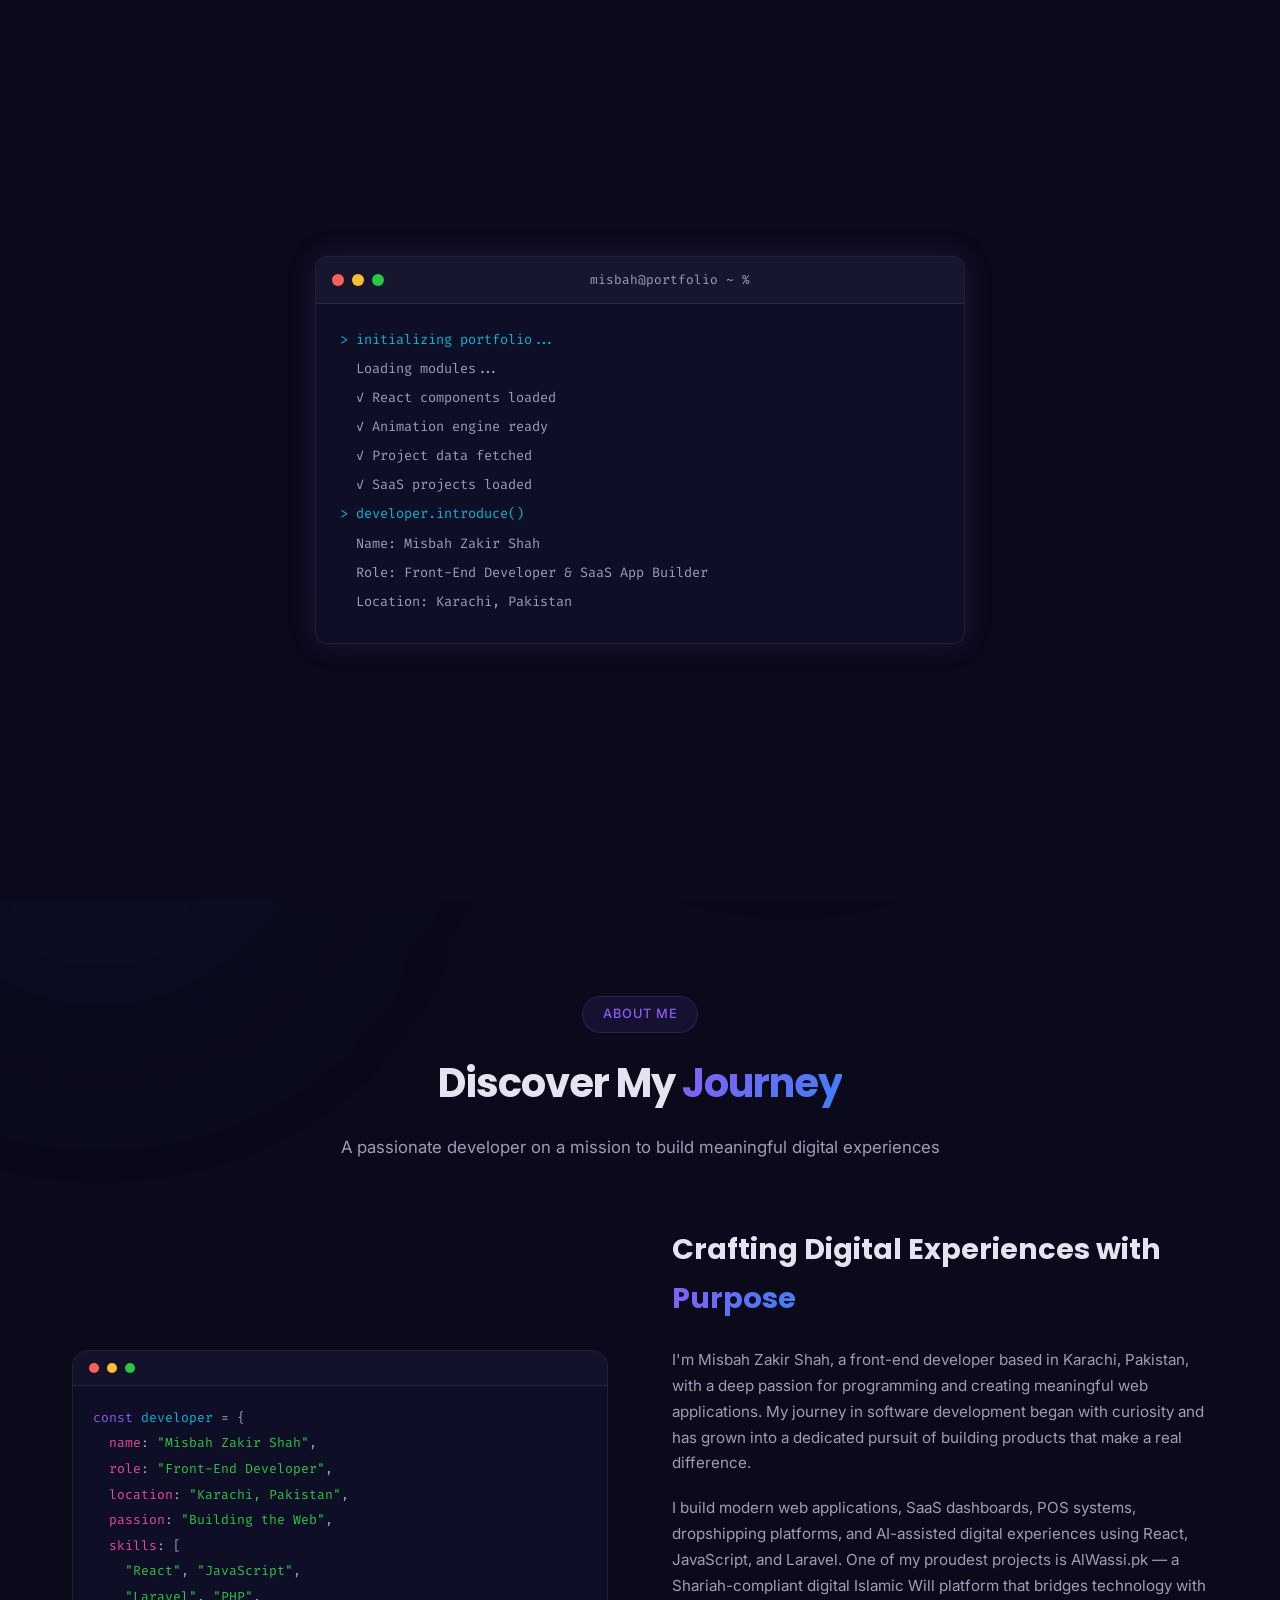
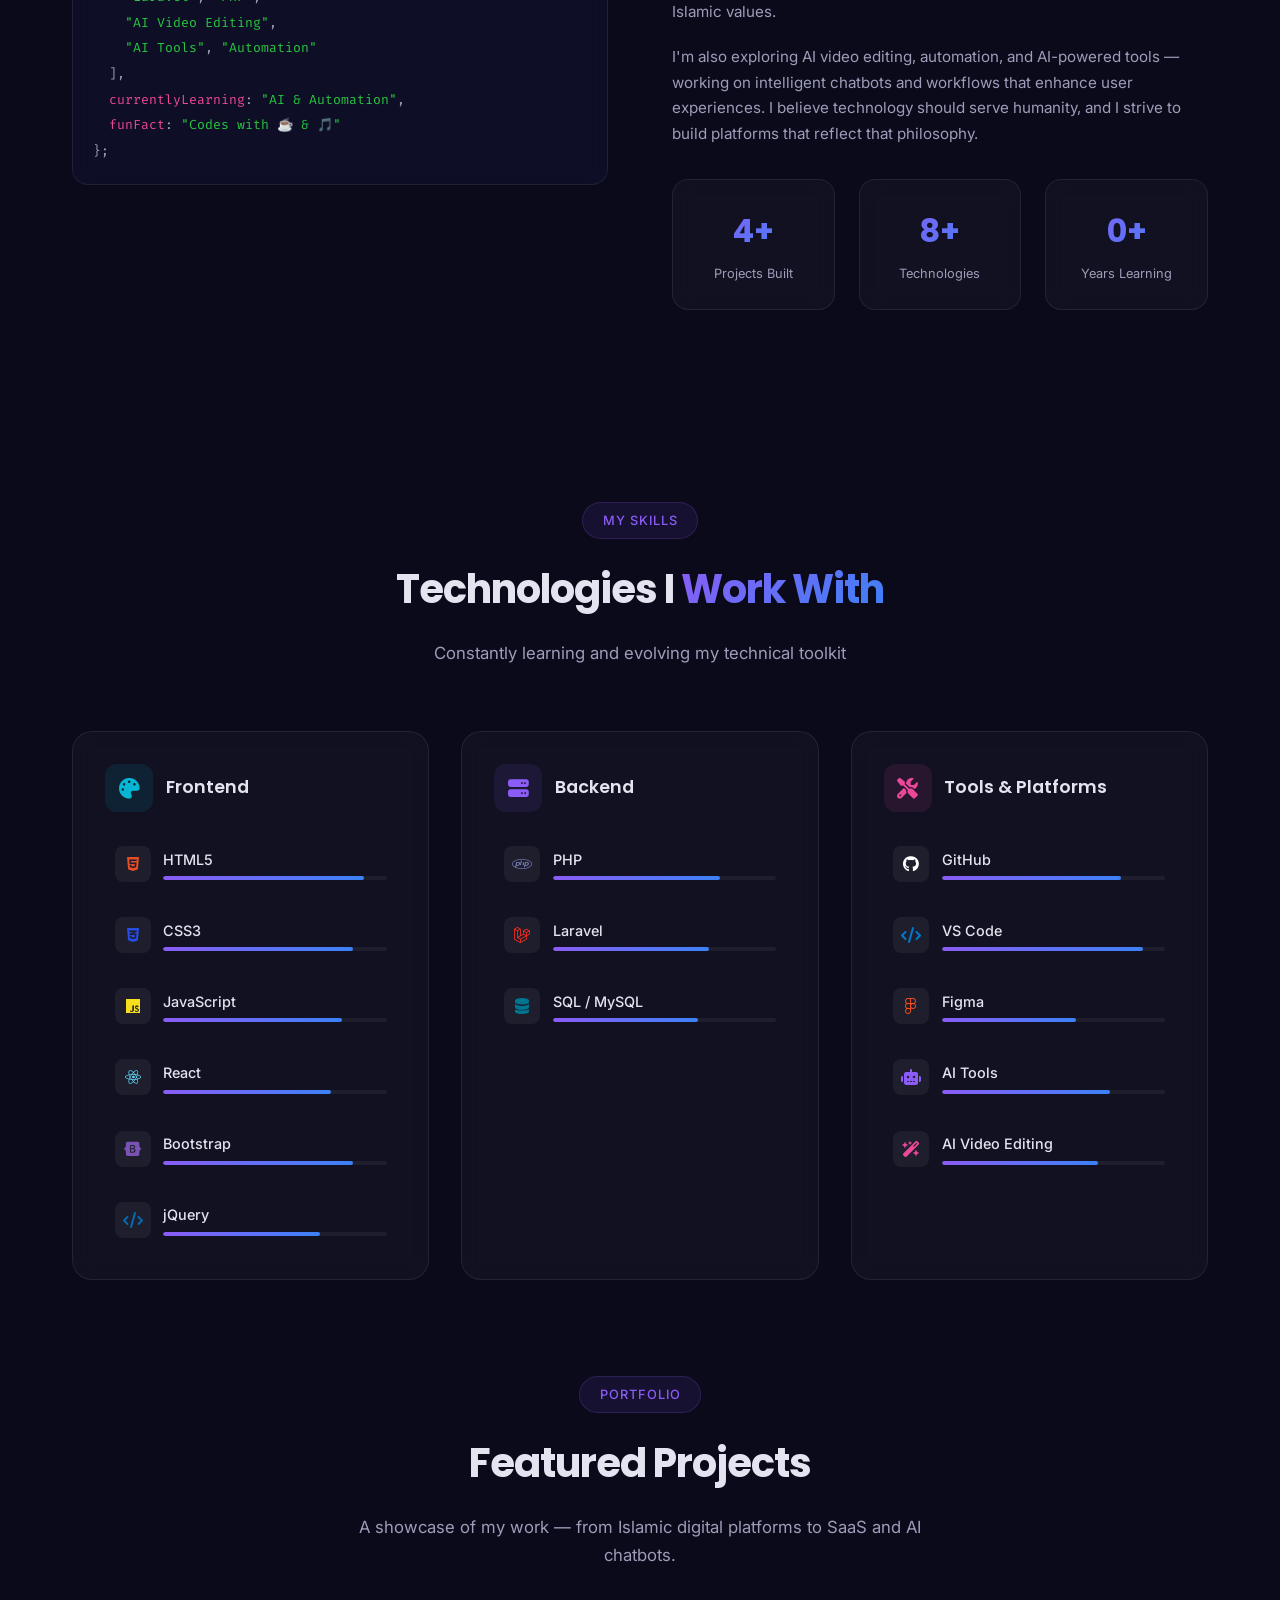
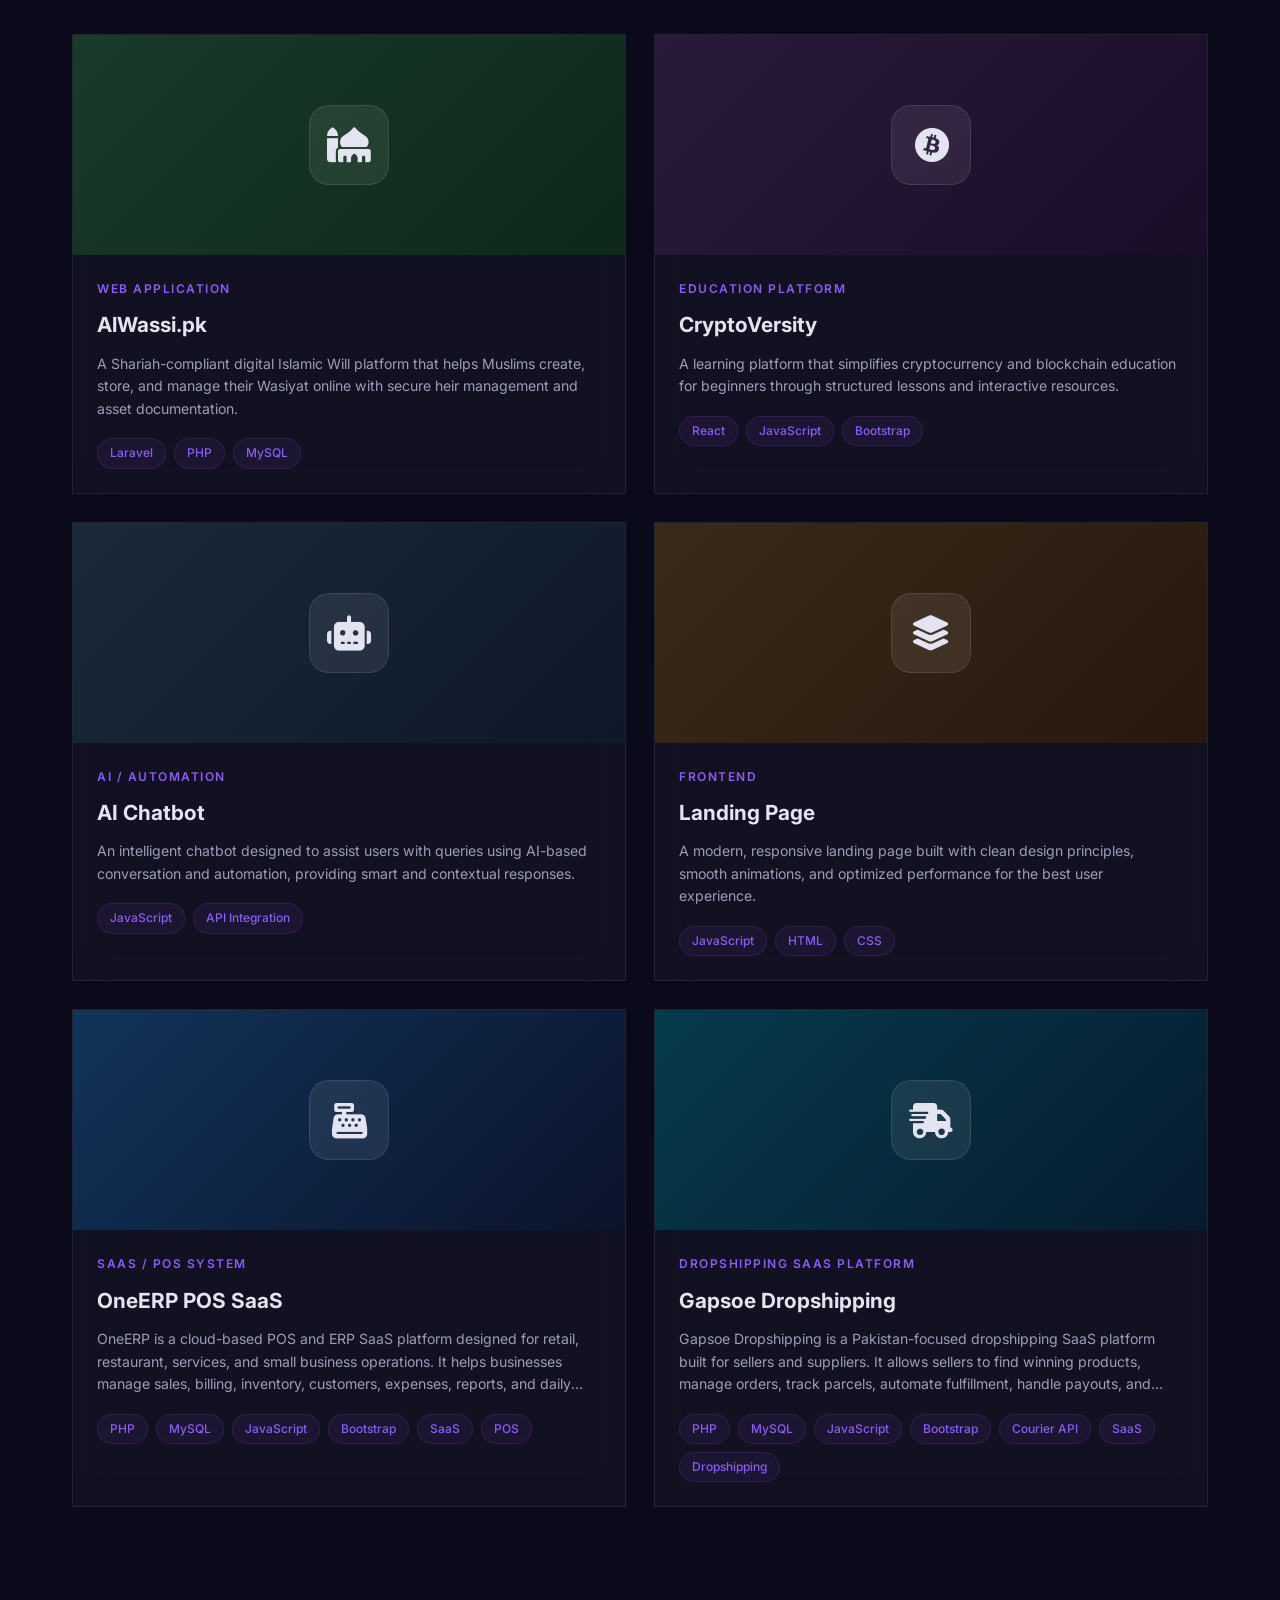
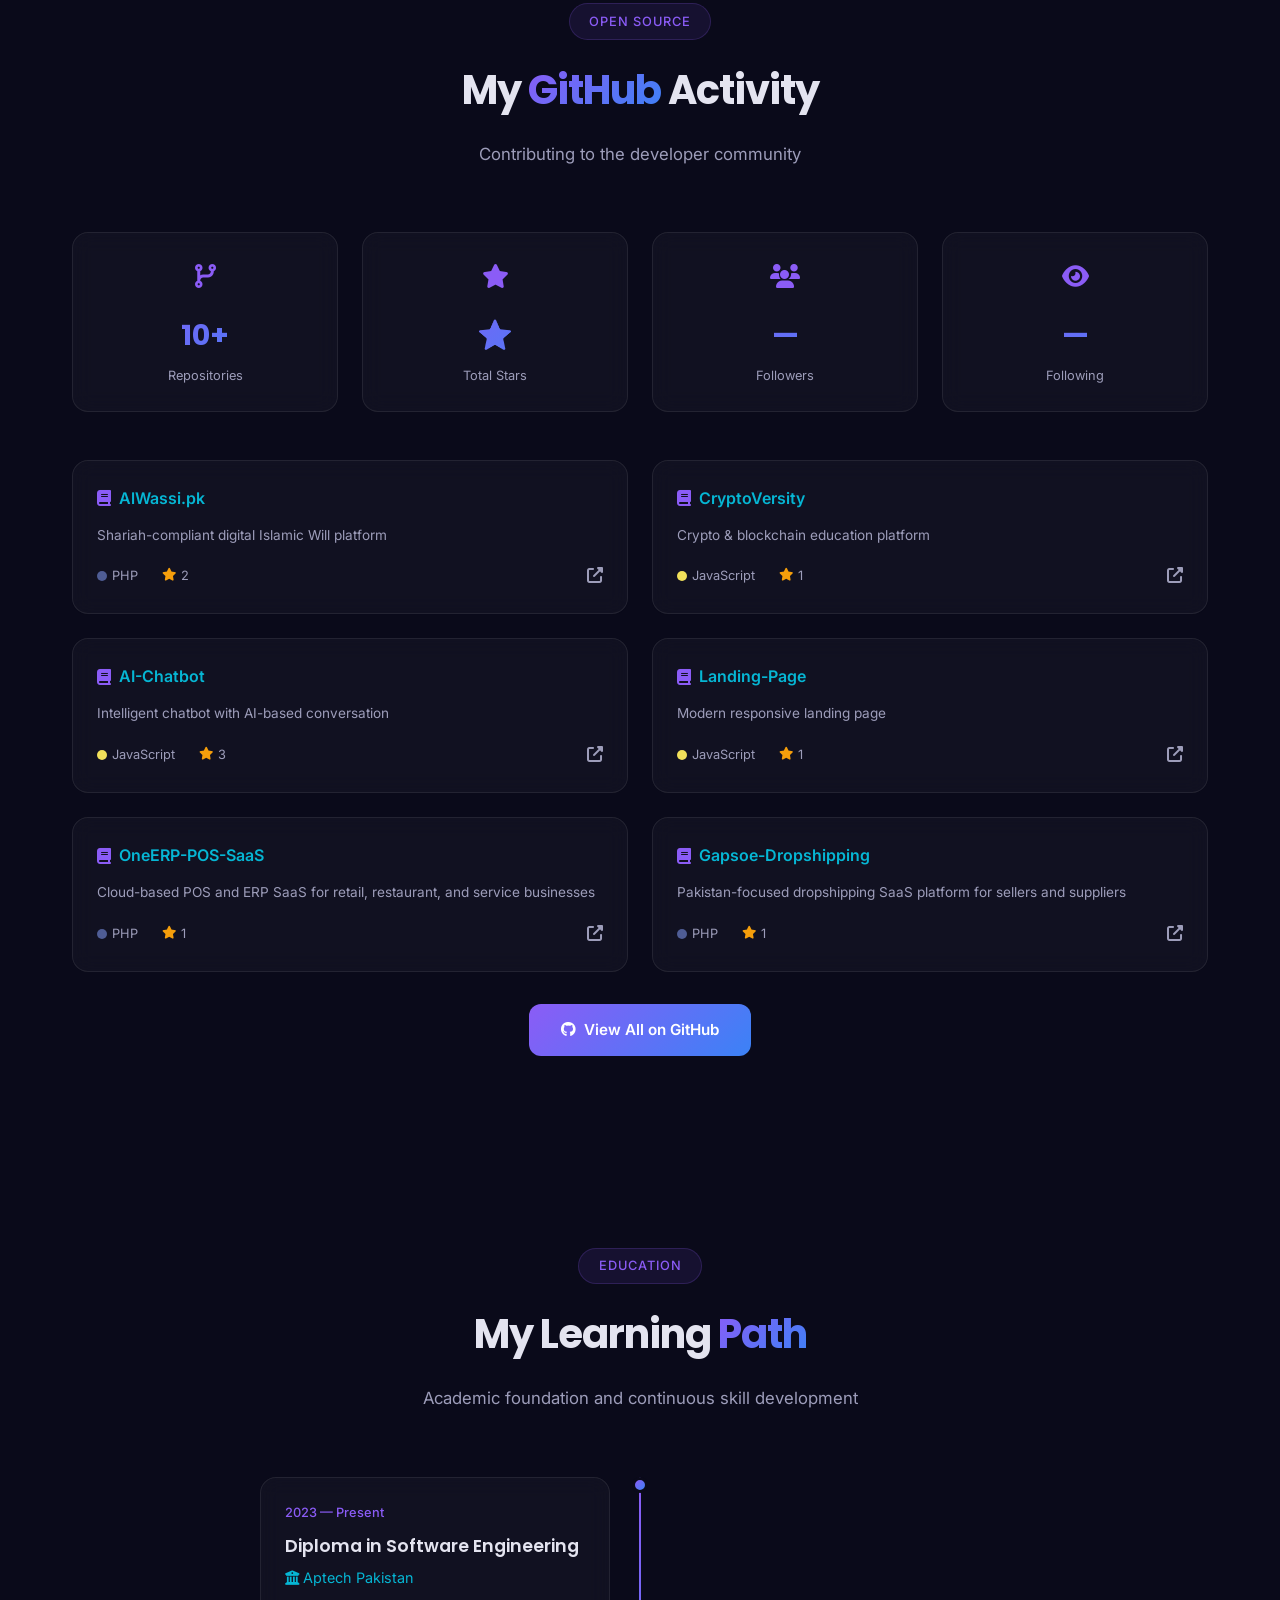
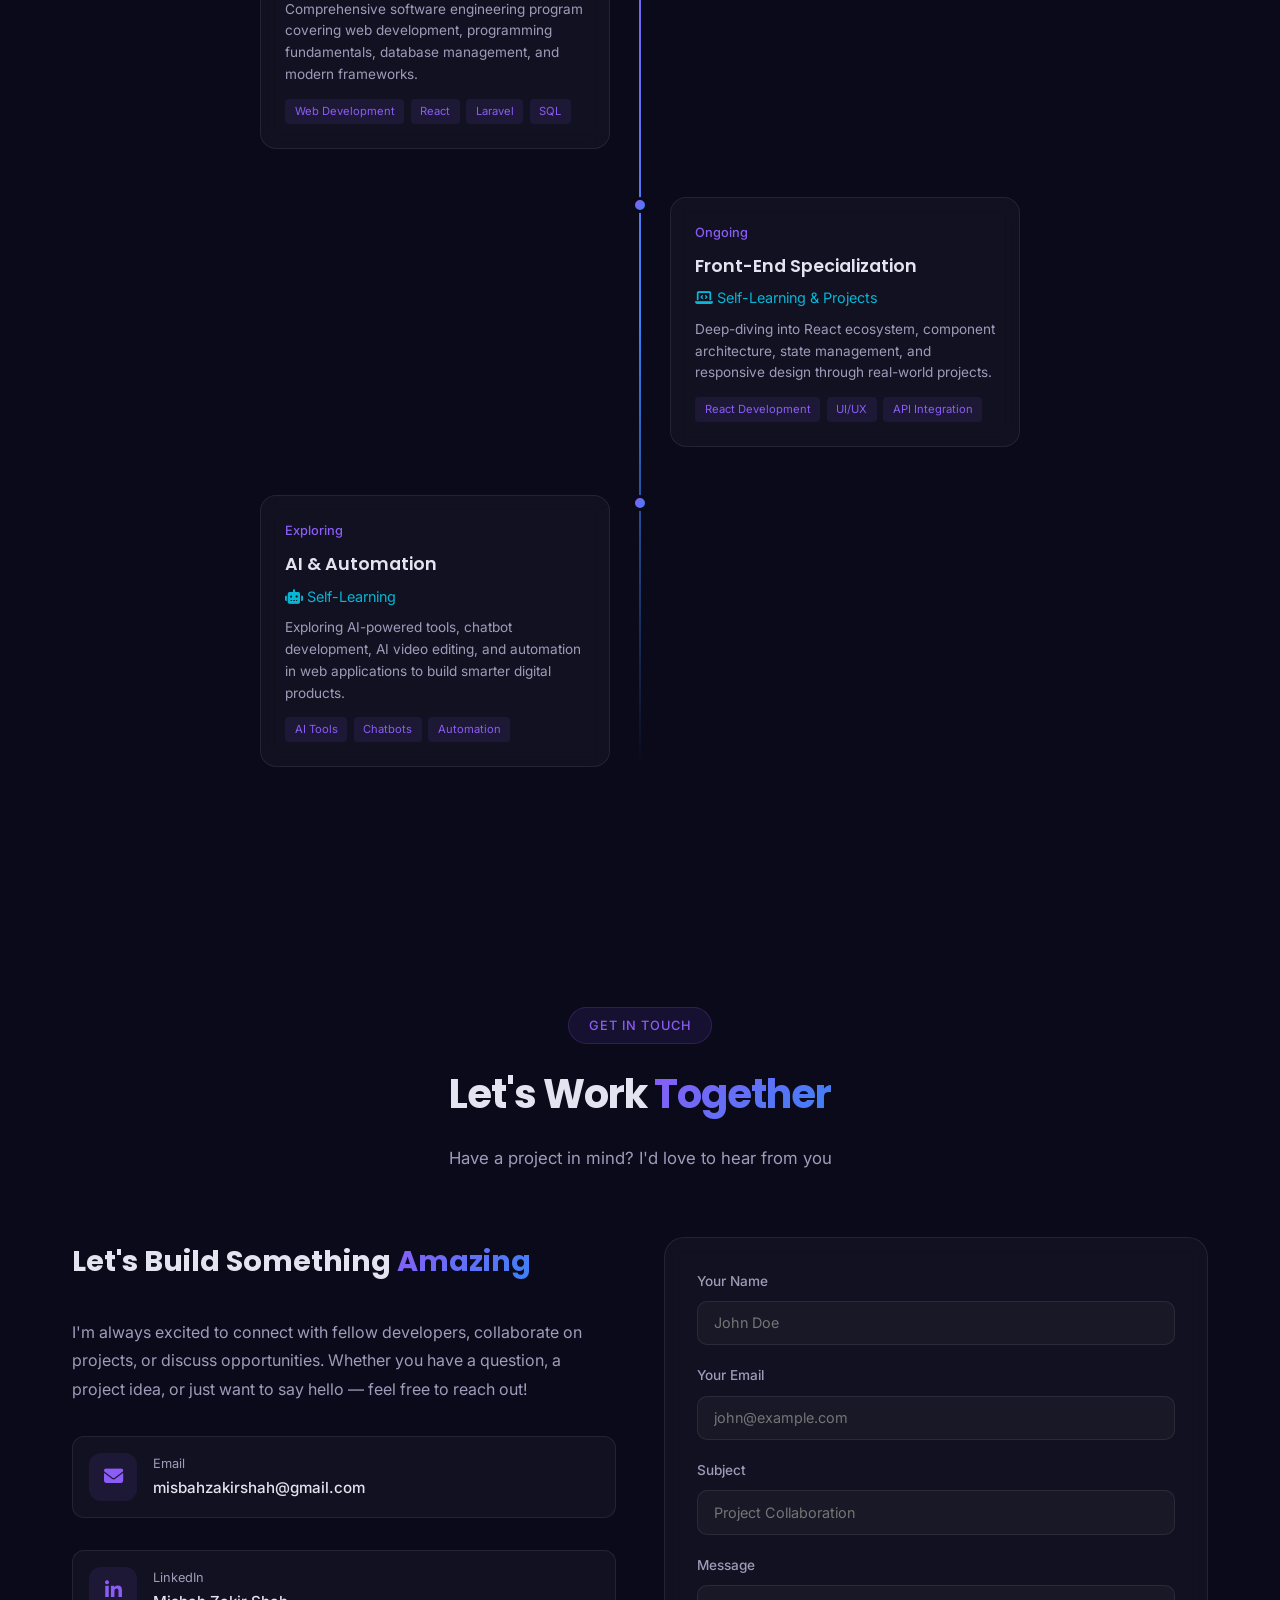
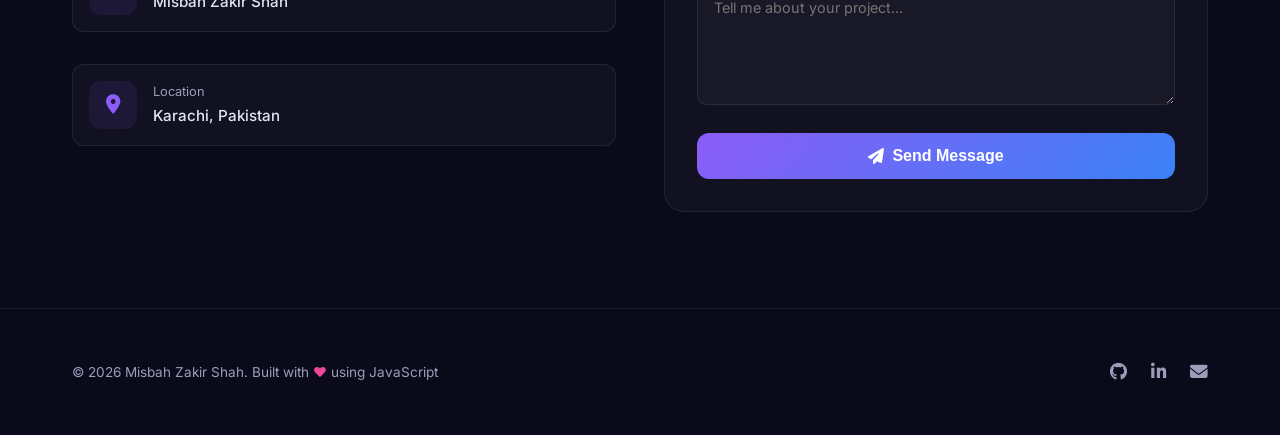
<file: index.html>
<!DOCTYPE html>
<html lang="en">
<head>
    <meta charset="UTF-8">
    <meta name="viewport" content="width=device-width, initial-scale=1.0">
    <title>Misbah Zakir Shah | Front-End Developer</title>
    <link href="https://fonts.googleapis.com/css2?family=Inter:wght@300;400;500;600;700;800;900&family=Poppins:wght@300;400;500;600;700;800&family=Fira+Code:wght@400;500&display=swap" rel="stylesheet">
    <link rel="stylesheet" href="https://cdnjs.cloudflare.com/ajax/libs/font-awesome/6.5.0/css/all.min.css">
    <style>
        *, *::before, *::after {
            margin: 0;
            padding: 0;
            box-sizing: border-box;
        }

        :root {
            --bg-primary: #0a0a1a;
            --bg-secondary: #0f0f2a;
            --bg-card: rgba(15, 15, 42, 0.6);
            --text-primary: #e4e4f0;
            --text-secondary: #9d9dba;
            --accent-purple: #8b5cf6;
            --accent-blue: #3b82f6;
            --accent-pink: #ec4899;
            --accent-cyan: #06b6d4;
            --gradient-main: linear-gradient(135deg, #8b5cf6, #3b82f6);
            --gradient-glow: linear-gradient(135deg, #8b5cf6, #ec4899, #3b82f6);
            --glass-bg: rgba(255, 255, 255, 0.03);
            --glass-border: rgba(255, 255, 255, 0.08);
            --shadow-glow: 0 0 30px rgba(139, 92, 246, 0.15);
        }

        html {
            scroll-behavior: smooth;
            scrollbar-width: thin;
            scrollbar-color: #8b5cf6 #0a0a1a;
        }

        ::-webkit-scrollbar {
            width: 6px;
        }

        ::-webkit-scrollbar-track {
            background: #0a0a1a;
        }

        ::-webkit-scrollbar-thumb {
            background: linear-gradient(180deg, #8b5cf6, #3b82f6);
            border-radius: 3px;
        }

        body {
            font-family: 'Inter', sans-serif;
            background: var(--bg-primary);
            color: var(--text-primary);
            overflow-x: hidden;
            line-height: 1.7;
        }

        /* Particle Canvas */
        #particles-canvas {
            position: fixed;
            top: 0;
            left: 0;
            width: 100%;
            height: 100%;
            z-index: 0;
            pointer-events: none;
        }

        /* Ambient Glow Orbs */
        .ambient-orb {
            position: fixed;
            border-radius: 50%;
            filter: blur(120px);
            pointer-events: none;
            z-index: 0;
        }

        .orb-1 {
            width: 500px;
            height: 500px;
            background: rgba(139, 92, 246, 0.08);
            top: -100px;
            right: -100px;
            animation: orbFloat1 15s ease-in-out infinite;
        }

        .orb-2 {
            width: 400px;
            height: 400px;
            background: rgba(59, 130, 246, 0.06);
            bottom: -100px;
            left: -100px;
            animation: orbFloat2 20s ease-in-out infinite;
        }

        .orb-3 {
            width: 300px;
            height: 300px;
            background: rgba(236, 72, 153, 0.05);
            top: 50%;
            left: 50%;
            animation: orbFloat3 18s ease-in-out infinite;
        }

        @keyframes orbFloat1 {
            0%, 100% { transform: translate(0, 0); }
            33% { transform: translate(-80px, 60px); }
            66% { transform: translate(40px, -40px); }
        }

        @keyframes orbFloat2 {
            0%, 100% { transform: translate(0, 0); }
            33% { transform: translate(60px, -80px); }
            66% { transform: translate(-40px, 40px); }
        }

        @keyframes orbFloat3 {
            0%, 100% { transform: translate(-50%, -50%); }
            33% { transform: translate(-40%, -60%); }
            66% { transform: translate(-60%, -40%); }
        }

        /* Navigation */
        .navbar {
            position: fixed;
            top: 0;
            left: 0;
            right: 0;
            z-index: 1000;
            padding: 1rem 2rem;
            transition: all 0.4s cubic-bezier(0.4, 0, 0.2, 1);
            backdrop-filter: blur(0px);
        }

        .navbar.scrolled {
            background: rgba(10, 10, 26, 0.85);
            backdrop-filter: blur(20px);
            border-bottom: 1px solid var(--glass-border);
            padding: 0.7rem 2rem;
        }

        .nav-container {
            max-width: 1280px;
            margin: 0 auto;
            display: flex;
            justify-content: space-between;
            align-items: center;
        }

        .nav-logo {
            font-family: 'Poppins', sans-serif;
            font-size: 1.5rem;
            font-weight: 700;
            background: var(--gradient-main);
            -webkit-background-clip: text;
            -webkit-text-fill-color: transparent;
            background-clip: text;
            text-decoration: none;
            letter-spacing: -0.5px;
        }

        .nav-logo span {
            -webkit-text-fill-color: var(--text-primary);
            font-weight: 300;
        }

        .nav-links {
            display: flex;
            list-style: none;
            gap: 2rem;
            align-items: center;
        }

        .nav-links a {
            color: var(--text-secondary);
            text-decoration: none;
            font-size: 0.9rem;
            font-weight: 500;
            transition: all 0.3s;
            position: relative;
            padding: 0.3rem 0;
        }

        .nav-links a::after {
            content: '';
            position: absolute;
            bottom: 0;
            left: 0;
            width: 0;
            height: 2px;
            background: var(--gradient-main);
            transition: width 0.3s;
        }

        .nav-links a:hover {
            color: var(--text-primary);
        }

        .nav-links a:hover::after {
            width: 100%;
        }

        .hamburger {
            display: none;
            flex-direction: column;
            cursor: pointer;
            gap: 5px;
            z-index: 1001;
        }

        .hamburger span {
            width: 25px;
            height: 2px;
            background: var(--text-primary);
            transition: all 0.3s;
            border-radius: 2px;
        }

        .hamburger.active span:nth-child(1) {
            transform: rotate(45deg) translate(5px, 5px);
        }

        .hamburger.active span:nth-child(2) {
            opacity: 0;
        }

        .hamburger.active span:nth-child(3) {
            transform: rotate(-45deg) translate(5px, -5px);
        }

        /* Mobile Nav */
        .mobile-nav {
            display: none;
            position: fixed;
            top: 0;
            left: 0;
            right: 0;
            bottom: 0;
            background: rgba(10, 10, 26, 0.98);
            backdrop-filter: blur(20px);
            z-index: 999;
            flex-direction: column;
            justify-content: center;
            align-items: center;
            gap: 2rem;
        }

        .mobile-nav.active {
            display: flex;
        }

        .mobile-nav a {
            color: var(--text-primary);
            text-decoration: none;
            font-size: 1.5rem;
            font-family: 'Poppins', sans-serif;
            font-weight: 600;
            transition: all 0.3s;
        }

        .mobile-nav a:hover {
            background: var(--gradient-main);
            -webkit-background-clip: text;
            -webkit-text-fill-color: transparent;
        }

        /* Terminal Intro Animation */
        .terminal-overlay {
            position: fixed;
            top: 0;
            left: 0;
            right: 0;
            bottom: 0;
            background: var(--bg-primary);
            z-index: 10000;
            display: flex;
            justify-content: center;
            align-items: center;
            transition: opacity 0.8s, visibility 0.8s;
        }

        .terminal-overlay.hidden {
            opacity: 0;
            visibility: hidden;
        }

        .terminal-window {
            width: 650px;
            max-width: 90vw;
            background: rgba(15, 15, 42, 0.9);
            border: 1px solid var(--glass-border);
            border-radius: 12px;
            overflow: hidden;
            box-shadow: var(--shadow-glow);
        }

        .terminal-header {
            display: flex;
            align-items: center;
            padding: 12px 16px;
            background: rgba(255, 255, 255, 0.03);
            border-bottom: 1px solid var(--glass-border);
            gap: 8px;
        }

        .terminal-dot {
            width: 12px;
            height: 12px;
            border-radius: 50%;
        }

        .terminal-dot.red { background: #ff5f57; }
        .terminal-dot.yellow { background: #febc2e; }
        .terminal-dot.green { background: #28c840; }

        .terminal-title {
            flex: 1;
            text-align: center;
            color: var(--text-secondary);
            font-family: 'Fira Code', monospace;
            font-size: 0.8rem;
        }

        .terminal-body {
            padding: 24px;
            font-family: 'Fira Code', monospace;
            font-size: 0.85rem;
            min-height: 200px;
        }

        .terminal-line {
            margin-bottom: 6px;
            opacity: 0;
            animation: terminalFadeIn 0.3s forwards;
        }

        .terminal-prompt {
            color: var(--accent-purple);
        }

        .terminal-command {
            color: var(--accent-cyan);
        }

        .terminal-output {
            color: var(--text-secondary);
            padding-left: 1rem;
        }

        .terminal-success {
            color: #28c840;
        }

        .terminal-cursor {
            display: inline-block;
            width: 8px;
            height: 16px;
            background: var(--accent-purple);
            animation: blink 1s step-end infinite;
            vertical-align: middle;
            margin-left: 2px;
        }

        @keyframes blink {
            50% { opacity: 0; }
        }

        @keyframes terminalFadeIn {
            to { opacity: 1; }
        }

        /* Section Styles */
        section {
            position: relative;
            z-index: 1;
        }

        .section-container {
            max-width: 1200px;
            margin: 0 auto;
            padding: 0 2rem;
        }

        .section-header {
            text-align: center;
            margin-bottom: 4rem;
        }

        .section-badge {
            display: inline-block;
            padding: 0.4rem 1.2rem;
            background: rgba(139, 92, 246, 0.1);
            border: 1px solid rgba(139, 92, 246, 0.2);
            border-radius: 50px;
            font-size: 0.8rem;
            color: var(--accent-purple);
            font-weight: 500;
            letter-spacing: 1px;
            text-transform: uppercase;
            margin-bottom: 1rem;
        }

        .section-title {
            font-family: 'Poppins', sans-serif;
            font-size: 2.5rem;
            font-weight: 700;
            margin-bottom: 1rem;
            letter-spacing: -1px;
        }

        .section-title .gradient-text {
            background: var(--gradient-main);
            -webkit-background-clip: text;
            -webkit-text-fill-color: transparent;
            background-clip: text;
        }

        .section-subtitle {
            color: var(--text-secondary);
            font-size: 1.05rem;
            max-width: 600px;
            margin: 0 auto;
        }

        /* Hero Section */
        .hero {
            min-height: 100vh;
            display: flex;
            align-items: center;
            position: relative;
            padding: 6rem 0 4rem;
        }

        .hero-container {
            max-width: 1200px;
            margin: 0 auto;
            padding: 0 2rem;
            display: grid;
            grid-template-columns: 1fr 1fr;
            gap: 4rem;
            align-items: center;
        }

        .hero-content {
            z-index: 2;
        }

        .hero-badge {
            display: inline-flex;
            align-items: center;
            gap: 0.5rem;
            padding: 0.5rem 1rem;
            background: rgba(139, 92, 246, 0.1);
            border: 1px solid rgba(139, 92, 246, 0.2);
            border-radius: 50px;
            font-size: 0.85rem;
            color: var(--accent-purple);
            margin-bottom: 1.5rem;
            animation: fadeInUp 0.8s 2.5s both;
        }

        .hero-badge .dot {
            width: 8px;
            height: 8px;
            background: #28c840;
            border-radius: 50%;
            animation: pulse 2s infinite;
        }

        @keyframes pulse {
            0%, 100% { opacity: 1; }
            50% { opacity: 0.4; }
        }

        .hero-name {
            font-family: 'Poppins', sans-serif;
            font-size: 3.5rem;
            font-weight: 800;
            line-height: 1.1;
            margin-bottom: 0.5rem;
            letter-spacing: -2px;
            animation: fadeInUp 0.8s 2.7s both;
        }

        .hero-name .gradient {
            background: var(--gradient-glow);
            background-size: 200% auto;
            -webkit-background-clip: text;
            -webkit-text-fill-color: transparent;
            background-clip: text;
            animation: gradientShift 4s ease infinite;
        }

        @keyframes gradientShift {
            0%, 100% { background-position: 0% center; }
            50% { background-position: 200% center; }
        }

        .hero-title {
            font-size: 1.2rem;
            color: var(--text-secondary);
            margin-bottom: 1.5rem;
            font-weight: 400;
            animation: fadeInUp 0.8s 2.9s both;
        }

        .hero-title .typing-text {
            color: var(--accent-cyan);
            font-weight: 500;
        }

        .hero-description {
            color: var(--text-secondary);
            font-size: 1rem;
            line-height: 1.8;
            margin-bottom: 2rem;
            max-width: 500px;
            animation: fadeInUp 0.8s 3.1s both;
        }

        .hero-buttons {
            display: flex;
            gap: 1rem;
            flex-wrap: wrap;
            margin-bottom: 2.5rem;
            animation: fadeInUp 0.8s 3.3s both;
        }

        .btn-primary {
            padding: 0.8rem 2rem;
            background: var(--gradient-main);
            color: white;
            border: none;
            border-radius: 12px;
            font-size: 0.95rem;
            font-weight: 600;
            cursor: pointer;
            transition: all 0.3s;
            text-decoration: none;
            display: inline-flex;
            align-items: center;
            gap: 0.5rem;
            position: relative;
            overflow: hidden;
        }

        .btn-primary::before {
            content: '';
            position: absolute;
            top: 0;
            left: -100%;
            width: 100%;
            height: 100%;
            background: linear-gradient(90deg, transparent, rgba(255,255,255,0.2), transparent);
            transition: left 0.5s;
        }

        .btn-primary:hover::before {
            left: 100%;
        }

        .btn-primary:hover {
            transform: translateY(-2px);
            box-shadow: 0 10px 30px rgba(139, 92, 246, 0.3);
        }

        .btn-secondary {
            padding: 0.8rem 2rem;
            background: transparent;
            color: var(--text-primary);
            border: 1px solid var(--glass-border);
            border-radius: 12px;
            font-size: 0.95rem;
            font-weight: 500;
            cursor: pointer;
            transition: all 0.3s;
            text-decoration: none;
            display: inline-flex;
            align-items: center;
            gap: 0.5rem;
            backdrop-filter: blur(10px);
        }

        .btn-secondary:hover {
            border-color: var(--accent-purple);
            background: rgba(139, 92, 246, 0.1);
            transform: translateY(-2px);
        }

        .hero-social {
            display: flex;
            gap: 1rem;
            animation: fadeInUp 0.8s 3.5s both;
        }

        .social-icon {
            width: 44px;
            height: 44px;
            display: flex;
            align-items: center;
            justify-content: center;
            background: var(--glass-bg);
            border: 1px solid var(--glass-border);
            border-radius: 12px;
            color: var(--text-secondary);
            text-decoration: none;
            transition: all 0.3s;
            font-size: 1.1rem;
        }

        .social-icon:hover {
            color: var(--accent-purple);
            border-color: var(--accent-purple);
            transform: translateY(-3px);
            box-shadow: 0 5px 20px rgba(139, 92, 246, 0.2);
        }

        /* Hero Visual */
        .hero-visual {
            display: flex;
            justify-content: center;
            align-items: center;
            animation: fadeInUp 1s 3s both;
        }

        .hero-avatar-container {
            position: relative;
            width: 380px;
            height: 380px;
        }

        .hero-avatar-ring {
            position: absolute;
            top: 50%;
            left: 50%;
            transform: translate(-50%, -50%);
            width: 320px;
            height: 320px;
            border-radius: 50%;
            border: 2px solid transparent;
            border-top-color: var(--accent-purple);
            border-right-color: var(--accent-blue);
            animation: spin 8s linear infinite;
        }

        .hero-avatar-ring-2 {
            position: absolute;
            top: 50%;
            left: 50%;
            transform: translate(-50%, -50%);
            width: 350px;
            height: 350px;
            border-radius: 50%;
            border: 1px solid transparent;
            border-bottom-color: var(--accent-pink);
            border-left-color: var(--accent-cyan);
            animation: spin 12s linear infinite reverse;
        }

        @keyframes spin {
            to { transform: translate(-50%, -50%) rotate(360deg); }
        }

        .hero-avatar {
            width: 280px;
            height: 280px;
            border-radius: 50%;
            background: var(--gradient-main);
            display: flex;
            align-items: center;
            justify-content: center;
            position: absolute;
            top: 50%;
            left: 50%;
            transform: translate(-50%, -50%);
            overflow: hidden;
        }

        .hero-avatar-text {
            font-family: 'Poppins', sans-serif;
            font-size: 5rem;
            font-weight: 800;
            color: white;
            text-shadow: 0 2px 10px rgba(0,0,0,0.3);
        }

        .floating-badge {
            position: absolute;
            background: var(--glass-bg);
            border: 1px solid var(--glass-border);
            backdrop-filter: blur(20px);
            border-radius: 12px;
            padding: 0.6rem 1rem;
            display: flex;
            align-items: center;
            gap: 0.5rem;
            font-size: 0.8rem;
            color: var(--text-secondary);
            animation: float 4s ease-in-out infinite;
            white-space: nowrap;
        }

        .floating-badge i {
            color: var(--accent-purple);
        }

        .badge-1 { top: 20px; right: -20px; animation-delay: 0s; }
        .badge-2 { bottom: 40px; left: -30px; animation-delay: 1s; }
        .badge-3 { top: 50%; right: -40px; animation-delay: 2s; }

        @keyframes float {
            0%, 100% { transform: translateY(0); }
            50% { transform: translateY(-10px); }
        }

        @keyframes fadeInUp {
            from {
                opacity: 0;
                transform: translateY(30px);
            }
            to {
                opacity: 1;
                transform: translateY(0);
            }
        }

        /* About Section */
        .about {
            padding: 6rem 0;
        }

        .about-grid {
            display: grid;
            grid-template-columns: 1fr 1fr;
            gap: 4rem;
            align-items: center;
        }

        .about-image-area {
            position: relative;
        }

        .about-code-block {
            background: rgba(15, 15, 42, 0.8);
            border: 1px solid var(--glass-border);
            border-radius: 16px;
            overflow: hidden;
            backdrop-filter: blur(10px);
        }

        .code-header {
            display: flex;
            align-items: center;
            padding: 12px 16px;
            background: rgba(255,255,255,0.02);
            border-bottom: 1px solid var(--glass-border);
            gap: 8px;
        }

        .code-dot {
            width: 10px;
            height: 10px;
            border-radius: 50%;
        }

        .code-body {
            padding: 20px;
            font-family: 'Fira Code', monospace;
            font-size: 0.82rem;
            line-height: 1.8;
        }

        .code-line { margin-bottom: 2px; }
        .code-keyword { color: var(--accent-purple); }
        .code-string { color: #28c840; }
        .code-variable { color: var(--accent-cyan); }
        .code-bracket { color: var(--text-secondary); }
        .code-property { color: var(--accent-pink); }
        .code-number { color: #f59e0b; }
        .code-comment { color: #555; font-style: italic; }

        .about-content h3 {
            font-family: 'Poppins', sans-serif;
            font-size: 1.8rem;
            font-weight: 700;
            margin-bottom: 1.5rem;
        }

        .about-content p {
            color: var(--text-secondary);
            margin-bottom: 1.2rem;
            font-size: 0.95rem;
        }

        .about-stats {
            display: grid;
            grid-template-columns: repeat(3, 1fr);
            gap: 1.5rem;
            margin-top: 2rem;
        }

        .stat-card {
            text-align: center;
            padding: 1.5rem;
            background: var(--glass-bg);
            border: 1px solid var(--glass-border);
            border-radius: 16px;
            backdrop-filter: blur(10px);
            transition: all 0.3s;
        }

        .stat-card:hover {
            border-color: var(--accent-purple);
            transform: translateY(-5px);
            box-shadow: var(--shadow-glow);
        }

        .stat-number {
            font-family: 'Poppins', sans-serif;
            font-size: 2rem;
            font-weight: 700;
            background: var(--gradient-main);
            -webkit-background-clip: text;
            -webkit-text-fill-color: transparent;
        }

        .stat-label {
            color: var(--text-secondary);
            font-size: 0.8rem;
            margin-top: 0.3rem;
        }

        /* Skills Section */
        .skills {
            padding: 6rem 0;
        }

        .skills-grid {
            display: grid;
            grid-template-columns: repeat(3, 1fr);
            gap: 2rem;
        }

        .skill-category {
            background: var(--glass-bg);
            border: 1px solid var(--glass-border);
            border-radius: 20px;
            padding: 2rem;
            backdrop-filter: blur(10px);
            transition: all 0.4s;
        }

        .skill-category:hover {
            border-color: rgba(139, 92, 246, 0.3);
            transform: translateY(-5px);
            box-shadow: var(--shadow-glow);
        }

        .skill-category-header {
            display: flex;
            align-items: center;
            gap: 0.8rem;
            margin-bottom: 1.5rem;
        }

        .skill-category-icon {
            width: 48px;
            height: 48px;
            display: flex;
            align-items: center;
            justify-content: center;
            background: rgba(139, 92, 246, 0.1);
            border-radius: 12px;
            font-size: 1.3rem;
        }

        .skill-category-icon.frontend { color: var(--accent-cyan); background: rgba(6, 182, 212, 0.1); }
        .skill-category-icon.backend { color: var(--accent-purple); background: rgba(139, 92, 246, 0.1); }
        .skill-category-icon.tools { color: var(--accent-pink); background: rgba(236, 72, 153, 0.1); }

        .skill-category-title {
            font-family: 'Poppins', sans-serif;
            font-size: 1.1rem;
            font-weight: 600;
        }

        .skill-list {
            display: flex;
            flex-direction: column;
            gap: 1rem;
        }

        .skill-item {
            display: flex;
            align-items: center;
            gap: 0.8rem;
            padding: 0.6rem;
            border-radius: 10px;
            transition: all 0.3s;
        }

        .skill-item:hover {
            background: rgba(255,255,255,0.03);
        }

        .skill-icon {
            width: 36px;
            height: 36px;
            display: flex;
            align-items: center;
            justify-content: center;
            background: rgba(255,255,255,0.05);
            border-radius: 8px;
            font-size: 1rem;
        }

        .skill-info {
            flex: 1;
        }

        .skill-name {
            font-size: 0.9rem;
            font-weight: 500;
        }

        .skill-bar {
            width: 100%;
            height: 4px;
            background: rgba(255,255,255,0.05);
            border-radius: 2px;
            margin-top: 4px;
            overflow: hidden;
        }

        .skill-progress {
            height: 100%;
            background: var(--gradient-main);
            border-radius: 2px;
            width: 0;
            transition: width 1.5s cubic-bezier(0.4, 0, 0.2, 1);
        }

         /* ========== PROJECTS SECTION ========== */
        .projects-grid {
            display: grid;
            grid-template-columns: repeat(2, 1fr);
            gap: 28px;
        }

        .project-card {
            background: var(--glass-bg);
            backdrop-filter: blur(20px);
            border: 1px solid var(--glass-border);
            border-radius: var(--border-radius);
            overflow: hidden;
            transition: var(--transition);
            position: relative;
        }

        .project-card:hover {
            transform: translateY(-8px);
            border-color: rgba(168, 85, 247, 0.3);
            box-shadow: 0 20px 60px rgba(168, 85, 247, 0.12);
        }

        .project-image {
            width: 100%;
            height: 220px;
            position: relative;
            overflow: hidden;
        }

        .project-image-bg {
            width: 100%;
            height: 100%;
            display: flex;
            align-items: center;
            justify-content: center;
            font-size: 3rem;
            position: relative;
        }

        .project-image-bg.project-1 {
            background: linear-gradient(135deg, #1a3a2a, #0d2818);
        }

        .project-image-bg.project-2 {
            background: linear-gradient(135deg, #2a1a3a, #1a0d28);
        }

        .project-image-bg.project-3 {
            background: linear-gradient(135deg, #1a2a3a, #0d1828);
        }

        .project-image-bg.project-4 {
            background: linear-gradient(135deg, #3a2a1a, #28180d);
        }

        .project-image-bg.project-5 {
            background: linear-gradient(135deg, #12345a, #0b132b);
        }

        .project-image-bg.project-6 {
            background: linear-gradient(135deg, #063b4c, #071b2f);
        }

        .project-icon-display {
            width: 80px;
            height: 80px;
            border-radius: 20px;
            display: flex;
            align-items: center;
            justify-content: center;
            font-size: 2.2rem;
            background: rgba(255, 255, 255, 0.08);
            backdrop-filter: blur(10px);
            border: 1px solid rgba(255, 255, 255, 0.1);
            transition: var(--transition);
        }

        .project-card:hover .project-icon-display {
            transform: scale(1.1) rotate(5deg);
        }

        .project-overlay {
            position: absolute;
            top: 0;
            left: 0;
            width: 100%;
            height: 100%;
            background: linear-gradient(to bottom, transparent 40%, rgba(10, 10, 15, 0.9));
            opacity: 0;
            transition: var(--transition);
            display: flex;
            align-items: flex-end;
            justify-content: center;
            padding: 20px;
        }

        .project-card:hover .project-overlay {
            opacity: 1;
        }

        .project-links {
            display: flex;
            gap: 12px;
        }

        .project-link {
            padding: 10px 20px;
            border-radius: var(--border-radius-sm);
            font-size: 0.85rem;
            font-weight: 600;
            text-decoration: none;
            transition: var(--transition);
        }

        .project-link.primary {
            background: var(--gradient-1);
            color: #fff;
        }

        .project-link.secondary {
            background: rgba(255, 255, 255, 0.1);
            color: #fff;
            border: 1px solid rgba(255, 255, 255, 0.15);
        }

        .project-info {
            padding: 24px;
        }

        .project-category {
            font-size: 0.75rem;
            font-weight: 600;
            color: var(--accent-purple);
            text-transform: uppercase;
            letter-spacing: 1.5px;
            margin-bottom: 8px;
        }

        .project-title {
            font-family: var(--font-heading);
            font-size: 1.3rem;
            font-weight: 700;
            margin-bottom: 10px;
            color: var(--text-primary);
        }

        .project-description {
            font-size: 0.88rem;
            color: var(--text-secondary);
            margin-bottom: 18px;
            line-height: 1.6;
            display: -webkit-box;
            -webkit-line-clamp: 3;
            -webkit-box-orient: vertical;
            overflow: hidden;
        }

        .project-tech {
            display: flex;
            flex-wrap: wrap;
            gap: 8px;
        }

        .tech-tag {
            padding: 4px 12px;
            background: rgba(168, 85, 247, 0.08);
            border: 1px solid rgba(168, 85, 247, 0.15);
            border-radius: 50px;
            font-size: 0.75rem;
            color: var(--accent-purple);
            font-weight: 500;
        }
        /* GitHub Section */
        .github {
            padding: 6rem 0;
        }

        .github-stats-grid {
            display: grid;
            grid-template-columns: repeat(4, 1fr);
            gap: 1.5rem;
            margin-bottom: 3rem;
        }

        .github-stat-card {
            background: var(--glass-bg);
            border: 1px solid var(--glass-border);
            border-radius: 16px;
            padding: 1.5rem;
            text-align: center;
            backdrop-filter: blur(10px);
            transition: all 0.3s;
        }

        .github-stat-card:hover {
            border-color: rgba(139, 92, 246, 0.3);
            transform: translateY(-5px);
        }

        .github-stat-icon {
            font-size: 1.5rem;
            margin-bottom: 0.8rem;
            color: var(--accent-purple);
        }

        .github-stat-value {
            font-family: 'Poppins', sans-serif;
            font-size: 1.8rem;
            font-weight: 700;
            background: var(--gradient-main);
            -webkit-background-clip: text;
            -webkit-text-fill-color: transparent;
        }

        .github-stat-label {
            color: var(--text-secondary);
            font-size: 0.8rem;
            margin-top: 0.3rem;
        }

        .github-repos-grid {
            display: grid;
            grid-template-columns: repeat(2, 1fr);
            gap: 1.5rem;
        }

        .repo-card {
            background: var(--glass-bg);
            border: 1px solid var(--glass-border);
            border-radius: 16px;
            padding: 1.5rem;
            backdrop-filter: blur(10px);
            transition: all 0.3s;
        }

        .repo-card:hover {
            border-color: rgba(139, 92, 246, 0.3);
            transform: translateY(-3px);
        }

        .repo-header {
            display: flex;
            align-items: center;
            gap: 0.5rem;
            margin-bottom: 0.8rem;
        }

        .repo-icon {
            color: var(--accent-purple);
        }

        .repo-name {
            font-weight: 600;
            font-size: 1rem;
            color: var(--accent-cyan);
        }

        .repo-desc {
            color: var(--text-secondary);
            font-size: 0.85rem;
            margin-bottom: 1rem;
            line-height: 1.6;
        }

        .repo-footer {
            display: flex;
            align-items: center;
            gap: 1.5rem;
        }

        .repo-stat {
            display: flex;
            align-items: center;
            gap: 0.3rem;
            color: var(--text-secondary);
            font-size: 0.8rem;
        }

        .repo-stat i {
            color: #f59e0b;
        }

        .repo-lang-dot {
            width: 10px;
            height: 10px;
            border-radius: 50%;
        }

        .repo-link {
            margin-left: auto;
            color: var(--text-secondary);
            transition: color 0.3s;
        }

        .repo-link:hover {
            color: var(--accent-purple);
        }

        /* Education Section */
        .education {
            padding: 6rem 0;
        }

        .timeline {
            position: relative;
            max-width: 800px;
            margin: 0 auto;
        }

        .timeline::before {
            content: '';
            position: absolute;
            left: 50%;
            transform: translateX(-50%);
            top: 0;
            bottom: 0;
            width: 2px;
            background: linear-gradient(180deg, var(--accent-purple), var(--accent-blue), transparent);
        }

        .timeline-item {
            display: flex;
            justify-content: flex-end;
            padding-right: calc(50% + 30px);
            position: relative;
            margin-bottom: 3rem;
        }

        .timeline-item:nth-child(even) {
            justify-content: flex-start;
            padding-right: 0;
            padding-left: calc(50% + 30px);
        }

        .timeline-dot {
            position: absolute;
            left: 50%;
            transform: translateX(-50%);
            width: 16px;
            height: 16px;
            background: var(--gradient-main);
            border-radius: 50%;
            border: 3px solid var(--bg-primary);
            z-index: 2;
        }

        .timeline-content {
            background: var(--glass-bg);
            border: 1px solid var(--glass-border);
            border-radius: 16px;
            padding: 1.5rem;
            backdrop-filter: blur(10px);
            transition: all 0.3s;
            max-width: 350px;
        }

        .timeline-content:hover {
            border-color: rgba(139, 92, 246, 0.3);
            transform: translateY(-3px);
        }

        .timeline-date {
            font-size: 0.8rem;
            color: var(--accent-purple);
            font-weight: 500;
            margin-bottom: 0.5rem;
        }

        .timeline-title {
            font-family: 'Poppins', sans-serif;
            font-size: 1.1rem;
            font-weight: 600;
            margin-bottom: 0.3rem;
        }

        .timeline-institution {
            color: var(--accent-cyan);
            font-size: 0.9rem;
            margin-bottom: 0.5rem;
        }

        .timeline-desc {
            color: var(--text-secondary);
            font-size: 0.85rem;
            line-height: 1.6;
        }

        .timeline-tags {
            display: flex;
            flex-wrap: wrap;
            gap: 0.4rem;
            margin-top: 0.8rem;
        }

        .timeline-tag {
            padding: 0.2rem 0.6rem;
            background: rgba(139, 92, 246, 0.1);
            border-radius: 4px;
            font-size: 0.7rem;
            color: var(--accent-purple);
        }

        /* Contact Section */
        .contact {
            padding: 6rem 0;
        }

        .contact-grid {
            display: grid;
            grid-template-columns: 1fr 1fr;
            gap: 3rem;
        }

        .contact-info {
            display: flex;
            flex-direction: column;
            gap: 2rem;
        }

        .contact-info h3 {
            font-family: 'Poppins', sans-serif;
            font-size: 1.8rem;
            font-weight: 700;
        }

        .contact-info p {
            color: var(--text-secondary);
            line-height: 1.8;
        }

        .contact-detail {
            display: flex;
            align-items: center;
            gap: 1rem;
            padding: 1rem;
            background: var(--glass-bg);
            border: 1px solid var(--glass-border);
            border-radius: 12px;
            transition: all 0.3s;
        }

        .contact-detail:hover {
            border-color: rgba(139, 92, 246, 0.3);
        }

        .contact-detail-icon {
            width: 48px;
            height: 48px;
            display: flex;
            align-items: center;
            justify-content: center;
            background: rgba(139, 92, 246, 0.1);
            border-radius: 12px;
            color: var(--accent-purple);
            font-size: 1.2rem;
        }

        .contact-detail-label {
            font-size: 0.8rem;
            color: var(--text-secondary);
        }

        .contact-detail-value {
            font-weight: 500;
            font-size: 0.95rem;
        }

        .contact-detail-value a {
            color: var(--text-primary);
            text-decoration: none;
            transition: color 0.3s;
        }

        .contact-detail-value a:hover {
            color: var(--accent-purple);
        }

        .contact-form {
            background: var(--glass-bg);
            border: 1px solid var(--glass-border);
            border-radius: 20px;
            padding: 2rem;
            backdrop-filter: blur(10px);
        }

        .form-group {
            margin-bottom: 1.2rem;
        }

        .form-label {
            display: block;
            font-size: 0.85rem;
            color: var(--text-secondary);
            margin-bottom: 0.5rem;
            font-weight: 500;
        }

        .form-input,
        .form-textarea {
            width: 100%;
            padding: 0.8rem 1rem;
            background: rgba(255,255,255,0.03);
            border: 1px solid var(--glass-border);
            border-radius: 10px;
            color: var(--text-primary);
            font-family: 'Inter', sans-serif;
            font-size: 0.9rem;
            transition: all 0.3s;
            outline: none;
        }

        .form-input:focus,
        .form-textarea:focus {
            border-color: var(--accent-purple);
            box-shadow: 0 0 0 3px rgba(139, 92, 246, 0.1);
        }

        .form-textarea {
            min-height: 120px;
            resize: vertical;
        }

        .form-submit {
            width: 100%;
            padding: 0.9rem;
            background: var(--gradient-main);
            color: white;
            border: none;
            border-radius: 12px;
            font-size: 1rem;
            font-weight: 600;
            cursor: pointer;
            transition: all 0.3s;
            display: flex;
            align-items: center;
            justify-content: center;
            gap: 0.5rem;
        }

        .form-submit:hover {
            transform: translateY(-2px);
            box-shadow: 0 10px 30px rgba(139, 92, 246, 0.3);
        }

        /* Footer */
        .footer {
            padding: 3rem 0;
            border-top: 1px solid var(--glass-border);
            position: relative;
            z-index: 1;
        }

        .footer-content {
            max-width: 1200px;
            margin: 0 auto;
            padding: 0 2rem;
            display: flex;
            justify-content: space-between;
            align-items: center;
            flex-wrap: wrap;
            gap: 1rem;
        }

        .footer-text {
            color: var(--text-secondary);
            font-size: 0.85rem;
        }

        .footer-text span {
            color: var(--accent-pink);
        }

        .footer-links {
            display: flex;
            gap: 1.5rem;
        }

        .footer-links a {
            color: var(--text-secondary);
            text-decoration: none;
            font-size: 1.1rem;
            transition: all 0.3s;
        }

        .footer-links a:hover {
            color: var(--accent-purple);
            transform: translateY(-2px);
        }

        /* Scroll Animation */
        .reveal {
            opacity: 0;
            transform: translateY(40px);
            transition: all 0.8s cubic-bezier(0.4, 0, 0.2, 1);
        }

        .reveal.active {
            opacity: 1;
            transform: translateY(0);
        }

        /* Floating Social Bar */
        .floating-social {
            position: fixed;
            left: 2rem;
            bottom: 0;
            display: flex;
            flex-direction: column;
            gap: 1rem;
            align-items: center;
            z-index: 100;
        }

        .floating-social::after {
            content: '';
            width: 1px;
            height: 80px;
            background: var(--glass-border);
        }

        .floating-social a {
            color: var(--text-secondary);
            font-size: 1.1rem;
            transition: all 0.3s;
        }

        .floating-social a:hover {
            color: var(--accent-purple);
            transform: translateY(-3px);
        }

        /* Scroll to Top */
        .scroll-top {
            position: fixed;
            bottom: 2rem;
            right: 2rem;
            width: 44px;
            height: 44px;
            background: var(--gradient-main);
            border: none;
            border-radius: 12px;
            color: white;
            font-size: 1.1rem;
            cursor: pointer;
            z-index: 100;
            opacity: 0;
            visibility: hidden;
            transition: all 0.3s;
            display: flex;
            align-items: center;
            justify-content: center;
        }

        .scroll-top.visible {
            opacity: 1;
            visibility: visible;
        }

        .scroll-top:hover {
            transform: translateY(-3px);
            box-shadow: 0 5px 20px rgba(139, 92, 246, 0.3);
        }

        /* Responsive */
        @media (max-width: 1024px) {
            .hero-container {
                grid-template-columns: 1fr;
                text-align: center;
            }

            .hero-content {
                order: 2;
            }

            .hero-visual {
                order: 1;
            }

            .hero-description {
                margin: 0 auto 2rem;
            }

            .hero-buttons {
                justify-content: center;
            }

            .hero-social {
                justify-content: center;
            }

            .about-grid {
                grid-template-columns: 1fr;
            }

            .skills-grid {
                grid-template-columns: 1fr 1fr;
            }

            .projects-grid {
                grid-template-columns: 1fr;
            }

            .github-stats-grid {
                grid-template-columns: repeat(2, 1fr);
            }

            .github-repos-grid {
                grid-template-columns: 1fr;
            }

            .contact-grid {
                grid-template-columns: 1fr;
            }

            .timeline::before {
                left: 20px;
            }

            .timeline-item {
                padding-right: 0;
                padding-left: 60px;
                justify-content: flex-start;
            }

            .timeline-item:nth-child(even) {
                padding-left: 60px;
            }

            .timeline-dot {
                left: 20px;
            }

            .timeline-content {
                max-width: 100%;
            }

            .floating-social {
                display: none;
            }
        }

        @media (max-width: 768px) {
            .nav-links {
                display: none;
            }

            .hamburger {
                display: flex;
            }

            .hero-name {
                font-size: 2.5rem;
            }

            .hero-avatar-container {
                width: 280px;
                height: 280px;
            }

            .hero-avatar {
                width: 200px;
                height: 200px;
            }

            .hero-avatar-text {
                font-size: 3.5rem;
            }

            .hero-avatar-ring {
                width: 240px;
                height: 240px;
            }

            .hero-avatar-ring-2 {
                width: 260px;
                height: 260px;
            }

            .floating-badge {
                display: none;
            }

            .skills-grid {
                grid-template-columns: 1fr;
            }

            .section-title {
                font-size: 2rem;
            }

            .about-stats {
                grid-template-columns: repeat(3, 1fr);
                gap: 0.8rem;
            }

            .stat-card {
                padding: 1rem;
            }

            .stat-number {
                font-size: 1.5rem;
            }

            .github-stats-grid {
                grid-template-columns: repeat(2, 1fr);
            }

            .footer-content {
                flex-direction: column;
                text-align: center;
            }
        }

        @media (max-width: 480px) {
            .hero-name {
                font-size: 2rem;
            }

            .hero-buttons {
                flex-direction: column;
                align-items: center;
            }

            .btn-primary, .btn-secondary {
                width: 100%;
                justify-content: center;
            }

            .about-stats {
                grid-template-columns: 1fr 1fr 1fr;
            }
        }
    </style>
</head>
<body>
    <!-- Terminal Intro Animation -->
    <div class="terminal-overlay" id="terminalOverlay">
        <div class="terminal-window">
            <div class="terminal-header">
                <div class="terminal-dot red"></div>
                <div class="terminal-dot yellow"></div>
                <div class="terminal-dot green"></div>
                <span class="terminal-title">misbah@portfolio ~ %</span>
            </div>
            <div class="terminal-body" id="terminalBody"></div>
        </div>
    </div>

    <!-- Ambient Orbs -->
    <div class="ambient-orb orb-1"></div>
    <div class="ambient-orb orb-2"></div>
    <div class="ambient-orb orb-3"></div>

    <!-- Particle Canvas -->
    <canvas id="particles-canvas"></canvas>

    <!-- Floating Social Bar -->
    <div class="floating-social">
        <a href="https://github.com/MisbahZakirShah2005" target="_blank" title="GitHub"><i class="fab fa-github"></i></a>
        <a href="https://www.linkedin.com/in/misbah-zakir-shah-2786202b5/" target="_blank" title="LinkedIn"><i class="fab fa-linkedin-in"></i></a>
        <a href="mailto:misbahzakirshah@gmail.com" title="Email"><i class="fas fa-envelope"></i></a>
    </div>

    <!-- Scroll to Top -->
    <button class="scroll-top" id="scrollTop" onclick="window.scrollTo({top:0,behavior:'smooth'})">
        <i class="fas fa-arrow-up"></i>
    </button>

    <!-- Navigation -->
    <nav class="navbar" id="navbar">
        <div class="nav-container">
            <a href="#" class="nav-logo">MZS<span>.</span></a>
            <ul class="nav-links">
                <li><a href="#hero">Home</a></li>
                <li><a href="#about">About</a></li>
                <li><a href="#skills">Skills</a></li>
                <li><a href="#projects">Projects</a></li>
                <li><a href="#github">GitHub</a></li>
                <li><a href="#education">Education</a></li>
                <li><a href="#contact">Contact</a></li>
            </ul>
            <div class="hamburger" id="hamburger">
                <span></span>
                <span></span>
                <span></span>
            </div>
        </div>
    </nav>

    <!-- Mobile Navigation -->
    <div class="mobile-nav" id="mobileNav">
        <a href="#hero" onclick="closeMobileNav()">Home</a>
        <a href="#about" onclick="closeMobileNav()">About</a>
        <a href="#skills" onclick="closeMobileNav()">Skills</a>
        <a href="#projects" onclick="closeMobileNav()">Projects</a>
        <a href="#github" onclick="closeMobileNav()">GitHub</a>
        <a href="#education" onclick="closeMobileNav()">Education</a>
        <a href="#contact" onclick="closeMobileNav()">Contact</a>
    </div>

    <!-- Hero Section -->
    <section class="hero" id="hero">
        <div class="hero-container">
            <div class="hero-content">
                <div class="hero-badge">
                    <div class="dot"></div>
                    Available for opportunities
                </div>
                <h1 class="hero-name">
                    Hi, I'm<br>
                    <span class="gradient">Misbah Zakir Shah</span>
                </h1>
                <p class="hero-title">
                    <span class="typing-text" id="typingText"></span><span class="terminal-cursor" style="display:inline-block;width:2px;height:1.2em;vertical-align:middle;"></span>
                </p>
                <p class="hero-description">
                    Aspiring software developer passionate about building impactful web applications using modern technologies like React, JavaScript, and Laravel.
                </p>
                <div class="hero-buttons">
                    <a href="#projects" class="btn-primary">
                        <i class="fas fa-rocket"></i> View Projects
                    </a>
                    <a href="#contact" class="btn-secondary">
                        <i class="fas fa-paper-plane"></i> Contact Me
                    </a>
                    <a href="#" class="btn-secondary" onclick="alert('CV download will be available soon!')">
                        <i class="fas fa-download"></i> Download CV
                    </a>
                </div>
                <div class="hero-social">
                    <a href="https://github.com/MisbahZakirShah2005" target="_blank" class="social-icon" title="GitHub">
                        <i class="fab fa-github"></i>
                    </a>
                    <a href="https://www.linkedin.com/in/misbah-zakir-shah-2786202b5/" target="_blank" class="social-icon" title="LinkedIn">
                        <i class="fab fa-linkedin-in"></i>
                    </a>
                    <a href="mailto:misbahzakirshah@gmail.com" class="social-icon" title="Email">
                        <i class="fas fa-envelope"></i>
                    </a>
                </div>
            </div>
            <div class="hero-visual">
                <div class="hero-avatar-container">
                    <div class="hero-avatar-ring"></div>
                    <div class="hero-avatar-ring-2"></div>
                    <div class="hero-avatar">
                        <span class="hero-avatar-text">MZ</span>
                    </div>
                    <div class="floating-badge badge-1">
                        <i class="fab fa-react"></i> React Developer
                    </div>
                    <div class="floating-badge badge-2">
                        <i class="fab fa-laravel"></i> Laravel
                    </div>
                    <div class="floating-badge badge-3">
                        <i class="fas fa-code"></i> Web Apps
                    </div>
                </div>
            </div>
        </div>
    </section>

    <!-- About Section -->
    <section class="about" id="about">
        <div class="section-container">
            <div class="section-header reveal">
                <span class="section-badge">About Me</span>
                <h2 class="section-title">Discover My <span class="gradient-text">Journey</span></h2>
                <p class="section-subtitle">A passionate developer on a mission to build meaningful digital experiences</p>
            </div>
            <div class="about-grid">
                <div class="about-image-area reveal">
                    <div class="about-code-block">
                        <div class="code-header">
                            <div class="code-dot" style="background:#ff5f57"></div>
                            <div class="code-dot" style="background:#febc2e"></div>
                            <div class="code-dot" style="background:#28c840"></div>
                        </div>
                        <div class="code-body">
                            <div class="code-line"><span class="code-keyword">const</span> <span class="code-variable">developer</span> <span class="code-bracket">=</span> <span class="code-bracket">{</span></div>
                            <div class="code-line">&nbsp;&nbsp;<span class="code-property">name</span><span class="code-bracket">:</span> <span class="code-string">"Misbah Zakir Shah"</span><span class="code-bracket">,</span></div>
                            <div class="code-line">&nbsp;&nbsp;<span class="code-property">role</span><span class="code-bracket">:</span> <span class="code-string">"Front-End Developer"</span><span class="code-bracket">,</span></div>
                            <div class="code-line">&nbsp;&nbsp;<span class="code-property">location</span><span class="code-bracket">:</span> <span class="code-string">"Karachi, Pakistan"</span><span class="code-bracket">,</span></div>
                            <div class="code-line">&nbsp;&nbsp;<span class="code-property">passion</span><span class="code-bracket">:</span> <span class="code-string">"Building the Web"</span><span class="code-bracket">,</span></div>
                            <div class="code-line">&nbsp;&nbsp;<span class="code-property">skills</span><span class="code-bracket">:</span> <span class="code-bracket">[</span></div>
                            <div class="code-line">&nbsp;&nbsp;&nbsp;&nbsp;<span class="code-string">"React"</span><span class="code-bracket">,</span> <span class="code-string">"JavaScript"</span><span class="code-bracket">,</span></div>
                            <div class="code-line">&nbsp;&nbsp;&nbsp;&nbsp;<span class="code-string">"Laravel"</span><span class="code-bracket">,</span> <span class="code-string">"PHP"</span><span class="code-bracket">,</span></div>
                            <div class="code-line">&nbsp;&nbsp;&nbsp;&nbsp;<span class="code-string">"AI Video Editing"</span><span class="code-bracket">,</span></div>
                            <div class="code-line">&nbsp;&nbsp;&nbsp;&nbsp;<span class="code-string">"AI Tools"</span><span class="code-bracket">,</span> <span class="code-string">"Automation"</span></div>
                            <div class="code-line">&nbsp;&nbsp;<span class="code-bracket">],</span></div>
                            <div class="code-line">&nbsp;&nbsp;<span class="code-property">currentlyLearning</span><span class="code-bracket">:</span> <span class="code-string">"AI & Automation"</span><span class="code-bracket">,</span></div>
                            <div class="code-line">&nbsp;&nbsp;<span class="code-property">funFact</span><span class="code-bracket">:</span> <span class="code-string">"Codes with ☕ & 🎵"</span></div>
                            <div class="code-line"><span class="code-bracket">};</span></div>
                        </div>
                    </div>
                </div>
                <div class="about-content reveal">
                    <h3>Crafting Digital Experiences with <span style="background:var(--gradient-main);-webkit-background-clip:text;-webkit-text-fill-color:transparent;">Purpose</span></h3>
                    <p>
                        I'm Misbah Zakir Shah, a front-end developer based in Karachi, Pakistan, with a deep passion for programming and creating meaningful web applications. My journey in software development began with curiosity and has grown into a dedicated pursuit of building products that make a real difference.
                    </p>
                    <p>
                        I build modern web applications, SaaS dashboards, POS systems, dropshipping platforms, and AI-assisted digital experiences using React, JavaScript, and Laravel. One of my proudest projects is AlWassi.pk — a Shariah-compliant digital Islamic Will platform that bridges technology with Islamic values.
                    </p>
                    <p>
                        I'm also exploring AI video editing, automation, and AI-powered tools — working on intelligent chatbots and workflows that enhance user experiences. I believe technology should serve humanity, and I strive to build platforms that reflect that philosophy.
                    </p>
                    <div class="about-stats">
                        <div class="stat-card">
                            <div class="stat-number">6+</div>
                            <div class="stat-label">Projects Built</div>
                        </div>
                        <div class="stat-card">
                            <div class="stat-number">10+</div>
                            <div class="stat-label">Technologies</div>
                        </div>
                        <div class="stat-card">
                            <div class="stat-number">1+</div>
                            <div class="stat-label">Years Learning</div>
                        </div>
                    </div>
                </div>
            </div>
        </div>
    </section>

    <!-- Skills Section -->
    <section class="skills" id="skills">
        <div class="section-container">
            <div class="section-header reveal">
                <span class="section-badge">My Skills</span>
                <h2 class="section-title">Technologies I <span class="gradient-text">Work With</span></h2>
                <p class="section-subtitle">Constantly learning and evolving my technical toolkit</p>
            </div>
            <div class="skills-grid">
                <!-- Frontend -->
                <div class="skill-category reveal">
                    <div class="skill-category-header">
                        <div class="skill-category-icon frontend">
                            <i class="fas fa-palette"></i>
                        </div>
                        <h3 class="skill-category-title">Frontend</h3>
                    </div>
                    <div class="skill-list">
                        <div class="skill-item">
                            <div class="skill-icon"><i class="fab fa-html5" style="color:#e44d26"></i></div>
                            <div class="skill-info">
                                <div class="skill-name">HTML5</div>
                                <div class="skill-bar"><div class="skill-progress" data-width="90"></div></div>
                            </div>
                        </div>
                        <div class="skill-item">
                            <div class="skill-icon"><i class="fab fa-css3-alt" style="color:#264de4"></i></div>
                            <div class="skill-info">
                                <div class="skill-name">CSS3</div>
                                <div class="skill-bar"><div class="skill-progress" data-width="85"></div></div>
                            </div>
                        </div>
                        <div class="skill-item">
                            <div class="skill-icon"><i class="fab fa-js" style="color:#f7df1e"></i></div>
                            <div class="skill-info">
                                <div class="skill-name">JavaScript</div>
                                <div class="skill-bar"><div class="skill-progress" data-width="80"></div></div>
                            </div>
                        </div>
                        <div class="skill-item">
                            <div class="skill-icon"><i class="fab fa-react" style="color:#61dafb"></i></div>
                            <div class="skill-info">
                                <div class="skill-name">React</div>
                                <div class="skill-bar"><div class="skill-progress" data-width="75"></div></div>
                            </div>
                        </div>
                        <div class="skill-item">
                            <div class="skill-icon"><i class="fab fa-bootstrap" style="color:#7952b3"></i></div>
                            <div class="skill-info">
                                <div class="skill-name">Bootstrap</div>
                                <div class="skill-bar"><div class="skill-progress" data-width="85"></div></div>
                            </div>
                        </div>
                        <div class="skill-item">
                            <div class="skill-icon"><i class="fas fa-code" style="color:#0769ad"></i></div>
                            <div class="skill-info">
                                <div class="skill-name">jQuery</div>
                                <div class="skill-bar"><div class="skill-progress" data-width="70"></div></div>
                            </div>
                        </div>
                    </div>
                </div>
                <!-- Backend -->
                <div class="skill-category reveal">
                    <div class="skill-category-header">
                        <div class="skill-category-icon backend">
                            <i class="fas fa-server"></i>
                        </div>
                        <h3 class="skill-category-title">Backend</h3>
                    </div>
                    <div class="skill-list">
                        <div class="skill-item">
                            <div class="skill-icon"><i class="fab fa-php" style="color:#777bb4"></i></div>
                            <div class="skill-info">
                                <div class="skill-name">PHP</div>
                                <div class="skill-bar"><div class="skill-progress" data-width="75"></div></div>
                            </div>
                        </div>
                        <div class="skill-item">
                            <div class="skill-icon"><i class="fab fa-laravel" style="color:#ff2d20"></i></div>
                            <div class="skill-info">
                                <div class="skill-name">Laravel</div>
                                <div class="skill-bar"><div class="skill-progress" data-width="70"></div></div>
                            </div>
                        </div>
                        <div class="skill-item">
                            <div class="skill-icon"><i class="fas fa-database" style="color:#00758f"></i></div>
                            <div class="skill-info">
                                <div class="skill-name">SQL / MySQL</div>
                                <div class="skill-bar"><div class="skill-progress" data-width="65"></div></div>
                            </div>
                        </div>
                    </div>
                </div>
                <!-- Tools -->
                <div class="skill-category reveal">
                    <div class="skill-category-header">
                        <div class="skill-category-icon tools">
                            <i class="fas fa-tools"></i>
                        </div>
                        <h3 class="skill-category-title">Tools & Platforms</h3>
                    </div>
                    <div class="skill-list">
                        <div class="skill-item">
                            <div class="skill-icon"><i class="fab fa-github" style="color:#fff"></i></div>
                            <div class="skill-info">
                                <div class="skill-name">GitHub</div>
                                <div class="skill-bar"><div class="skill-progress" data-width="80"></div></div>
                            </div>
                        </div>
                        <div class="skill-item">
                            <div class="skill-icon"><i class="fas fa-code" style="color:#007acc"></i></div>
                            <div class="skill-info">
                                <div class="skill-name">VS Code</div>
                                <div class="skill-bar"><div class="skill-progress" data-width="90"></div></div>
                            </div>
                        </div>
                        <div class="skill-item">
                            <div class="skill-icon"><i class="fab fa-figma" style="color:#f24e1e"></i></div>
                            <div class="skill-info">
                                <div class="skill-name">Figma</div>
                                <div class="skill-bar"><div class="skill-progress" data-width="60"></div></div>
                            </div>
                        </div>
                        <div class="skill-item">
                            <div class="skill-icon"><i class="fas fa-robot" style="color:#8b5cf6"></i></div>
                            <div class="skill-info">
                                <div class="skill-name">AI Tools</div>
                                <div class="skill-bar"><div class="skill-progress" data-width="75"></div></div>
                            </div>
                        </div>
                        <div class="skill-item">
                            <div class="skill-icon"><i class="fas fa-wand-magic-sparkles" style="color:#ec4899"></i></div>
                            <div class="skill-info">
                                <div class="skill-name">AI Video Editing</div>
                                <div class="skill-bar"><div class="skill-progress" data-width="70"></div></div>
                            </div>
                        </div>
                    </div>
                </div>
            </div>
        </div>
    </section>

    <!-- Projects Section -->
 <section class="section" id="projects">
        <div class="section-container">
            <div class="section-header fade-in">
                <span class="section-badge">Portfolio</span>
                <h2 class="section-title">Featured Projects</h2>
                <p class="section-subtitle">
                    A showcase of my work — from Islamic digital platforms to SaaS and AI chatbots.
                </p>
            </div>
            <div class="projects-grid">
                <!-- Project 1 -->
                <div class="project-card fade-in">
                    <div class="project-image">
                        <div class="project-image-bg project-1">
                            <div class="project-icon-display">
                                <i class="fa-solid fa-mosque"></i>
                            </div>
                        </div>
                        <div class="project-overlay">
                            <div class="project-links">
                                <a href="https://github.com/MisbahZakirShah2005/alwassi" target="_blank" class="project-link primary"><i class="fa-solid fa-eye"></i> Live Demo</a>
                                <a href="https://github.com/MisbahZakirShah2005/alwassi" target="_blank" class="project-link secondary"><i class="fa-brands fa-github"></i> Code</a>
                            </div>
                        </div>
                    </div>
                    <div class="project-info">
                        <div class="project-category">Web Application</div>
                        <h3 class="project-title">AlWassi.pk</h3>
                        <p class="project-description">
                            A Shariah-compliant digital Islamic Will platform that helps Muslims create, store, and manage their Wasiyat online with secure heir management and asset documentation.
                        </p>
                        <div class="project-tech">
                            <span class="tech-tag">Laravel</span>
                            <span class="tech-tag">PHP</span>
                            <span class="tech-tag">MySQL</span>
                        </div>
                    </div>
                </div>
                <!-- Project 2 -->
                <div class="project-card fade-in">
                    <div class="project-image">
                        <div class="project-image-bg project-2">
                            <div class="project-icon-display">
                                <i class="fa-brands fa-bitcoin"></i>
                            </div>
                        </div>
                        <div class="project-overlay">
                            <div class="project-links">
                                <a href="https://github.com/MisbahZakirShah2005/CrptoVersity" target="_blank" class="project-link primary"><i class="fa-solid fa-eye"></i> Live Demo</a>
                                <a href="#" class="project-link secondary"><i class="fa-brands fa-github"></i> Code</a>
                            </div>
                        </div>
                    </div>
                    <div class="project-info">
                        <div class="project-category">Education Platform</div>
                        <h3 class="project-title">CryptoVersity</h3>
                        <p class="project-description">
                            A learning platform that simplifies cryptocurrency and blockchain education for beginners through structured lessons and interactive resources.
                        </p>
                        <div class="project-tech">
                            <span class="tech-tag">React</span>
                            <span class="tech-tag">JavaScript</span>
                            <span class="tech-tag">Bootstrap</span>
                        </div>
                    </div>
                </div>
                <!-- Project 3 -->
                <div class="project-card fade-in">
                    <div class="project-image">
                        <div class="project-image-bg project-3">
                            <div class="project-icon-display">
                                <i class="fa-solid fa-robot"></i>
                            </div>
                        </div>
                        <div class="project-overlay">
                            <div class="project-links">
                                <a href="https://github.com/MisbahZakirShah2005/AI-Chat-bot" target="_blank" class="project-link primary"><i class="fa-solid fa-eye"></i> Live Demo</a>
                                <a href="#" class="project-link secondary"><i class="fa-brands fa-github"></i> Code</a>
                            </div>
                        </div>
                    </div>
                    <div class="project-info">
                        <div class="project-category">AI / Automation</div>
                        <h3 class="project-title">AI Chatbot</h3>
                        <p class="project-description">
                            An intelligent chatbot designed to assist users with queries using AI-based conversation and automation, providing smart and contextual responses.
                        </p>
                        <div class="project-tech">
                            <span class="tech-tag">JavaScript</span>
                            <span class="tech-tag">API Integration</span>
                        </div>
                    </div>
                </div>
                <!-- Project 4 -->
                <div class="project-card fade-in">
                    <div class="project-image">
                        <div class="project-image-bg project-4">
                            <div class="project-icon-display">
                                <i class="fa-solid fa-layer-group"></i>
                            </div>
                        </div>
                        <div class="project-overlay">
                            <div class="project-links">
                                <a href="https://github.com/MisbahZakirShah2005/Product-landing-page" target="_blank" class="project-link primary"><i class="fa-solid fa-eye"></i> Live Demo</a>
                                <a href="#" class="project-link secondary"><i class="fa-brands fa-github"></i> Code</a>
                            </div>
                        </div>
                    </div>
                    <div class="project-info">
                        <div class="project-category">Frontend</div>
                        <h3 class="project-title">Landing Page</h3>
                        <p class="project-description">
                            A modern, responsive landing page built with clean design principles, smooth animations, and optimized performance for the best user experience.
                        </p>
                        <div class="project-tech">
                            <span class="tech-tag">JavaScript</span>
                            <span class="tech-tag">HTML</span>
                            <span class="tech-tag">CSS</span>
                        </div>
                    </div>
                </div>
                <!-- Project 5 -->
                <div class="project-card fade-in">
                    <div class="project-image">
                        <div class="project-image-bg project-5">
                            <div class="project-icon-display">
                                <i class="fa-solid fa-cash-register"></i>
                            </div>
                        </div>
                        <div class="project-overlay">
                            <div class="project-links">
                                <a href="https://saaspos.gapsoedigital.com/" target="_blank" class="project-link primary"><i class="fa-solid fa-eye"></i> Live Demo</a>
                                <a href="#" class="project-link secondary"><i class="fa-brands fa-github"></i> Code</a>
                            </div>
                        </div>
                    </div>
                    <div class="project-info">
                        <div class="project-category">SaaS / POS System</div>
                        <h3 class="project-title">OneERP POS SaaS</h3>
                        <p class="project-description">
                            OneERP is a cloud-based POS and ERP SaaS platform designed for retail, restaurant, services, and small business operations. It helps businesses manage sales, billing, inventory, customers, expenses, reports, and daily business workflows from one centralized dashboard. Features POS billing, inventory management, customer and supplier management, expense tracking, and multi-industry support.
                        </p>
                        <div class="project-tech">
                            <span class="tech-tag">PHP</span>
                            <span class="tech-tag">MySQL</span>
                            <span class="tech-tag">JavaScript</span>
                            <span class="tech-tag">Bootstrap</span>
                            <span class="tech-tag">SaaS</span>
                            <span class="tech-tag">POS</span>
                        </div>
                    </div>
                </div>
                <!-- Project 6 -->
                <div class="project-card fade-in">
                    <div class="project-image">
                        <div class="project-image-bg project-6">
                            <div class="project-icon-display">
                                <i class="fa-solid fa-truck-fast"></i>
                            </div>
                        </div>
                        <div class="project-overlay">
                            <div class="project-links">
                                <a href="https://dropshipping.gapsoedigital.com/" target="_blank" class="project-link primary"><i class="fa-solid fa-eye"></i> Live Demo</a>
                                <a href="#" class="project-link secondary"><i class="fa-brands fa-github"></i> Code</a>
                            </div>
                        </div>
                    </div>
                    <div class="project-info">
                        <div class="project-category">Dropshipping SaaS Platform</div>
                        <h3 class="project-title">Gapsoe Dropshipping</h3>
                        <p class="project-description">
                            Gapsoe Dropshipping is a Pakistan-focused dropshipping SaaS platform built for sellers and suppliers. It allows sellers to find winning products, manage orders, track parcels, automate fulfillment, handle payouts, and work with verified suppliers without keeping inventory, with courier integrations like Leopards, TCS, M&P, Trax, and PostEx.
                        </p>
                        <div class="project-tech">
                            <span class="tech-tag">PHP</span>
                            <span class="tech-tag">MySQL</span>
                            <span class="tech-tag">JavaScript</span>
                            <span class="tech-tag">Bootstrap</span>
                            <span class="tech-tag">Courier API</span>
                            <span class="tech-tag">SaaS</span>
                            <span class="tech-tag">Dropshipping</span>
                        </div>
                    </div>
                </div>
            </div>
        </div>
    </section>

    <!-- GitHub Section -->
    <section class="github" id="github">
        <div class="section-container">
            <div class="section-header reveal">
                <span class="section-badge">Open Source</span>
                <h2 class="section-title">My <span class="gradient-text">GitHub</span> Activity</h2>
                <p class="section-subtitle">Contributing to the developer community</p>
            </div>
            <div class="github-stats-grid reveal">
                <div class="github-stat-card">
                    <div class="github-stat-icon"><i class="fas fa-code-branch"></i></div>
                    <div class="github-stat-value" id="repoCount">--</div>
                    <div class="github-stat-label">Repositories</div>
                </div>
                <div class="github-stat-card">
                    <div class="github-stat-icon"><i class="fas fa-star"></i></div>
                    <div class="github-stat-value" id="starCount">--</div>
                    <div class="github-stat-label">Total Stars</div>
                </div>
                <div class="github-stat-card">
                    <div class="github-stat-icon"><i class="fas fa-users"></i></div>
                    <div class="github-stat-value" id="followerCount">--</div>
                    <div class="github-stat-label">Followers</div>
                </div>
                <div class="github-stat-card">
                    <div class="github-stat-icon"><i class="fas fa-eye"></i></div>
                    <div class="github-stat-value" id="followingCount">--</div>
                    <div class="github-stat-label">Following</div>
                </div>
            </div>
            <div class="github-repos-grid reveal" id="githubRepos">
                <!-- Repos will be loaded dynamically -->
            </div>
            <div style="text-align:center;margin-top:2rem" class="reveal">
                <a href="https://github.com/MisbahZakirShah2005" target="_blank" class="btn-primary">
                    <i class="fab fa-github"></i> View All on GitHub
                </a>
            </div>
        </div>
    </section>

    <!-- Education Section -->
    <section class="education" id="education">
        <div class="section-container">
            <div class="section-header reveal">
                <span class="section-badge">Education</span>
                <h2 class="section-title">My Learning <span class="gradient-text">Path</span></h2>
                <p class="section-subtitle">Academic foundation and continuous skill development</p>
            </div>
            <div class="timeline">
                <div class="timeline-item reveal">
                    <div class="timeline-dot"></div>
                    <div class="timeline-content">
                        <div class="timeline-date">2023 — Present</div>
                        <h3 class="timeline-title">Diploma in Software Engineering</h3>
                        <div class="timeline-institution"><i class="fas fa-university"></i> Aptech Pakistan</div>
                        <p class="timeline-desc">
                            Comprehensive software engineering program covering web development, programming fundamentals, database management, and modern frameworks.
                        </p>
                        <div class="timeline-tags">
                            <span class="timeline-tag">Web Development</span>
                            <span class="timeline-tag">React</span>
                            <span class="timeline-tag">Laravel</span>
                            <span class="timeline-tag">SQL</span>
                        </div>
                    </div>
                </div>
                <div class="timeline-item reveal">
                    <div class="timeline-dot"></div>
                    <div class="timeline-content">
                        <div class="timeline-date">Ongoing</div>
                        <h3 class="timeline-title">Front-End Specialization</h3>
                        <div class="timeline-institution"><i class="fas fa-laptop-code"></i> Self-Learning & Projects</div>
                        <p class="timeline-desc">
                            Deep-diving into React ecosystem, component architecture, state management, and responsive design through real-world projects.
                        </p>
                        <div class="timeline-tags">
                            <span class="timeline-tag">React Development</span>
                            <span class="timeline-tag">UI/UX</span>
                            <span class="timeline-tag">API Integration</span>
                        </div>
                    </div>
                </div>
                <div class="timeline-item reveal">
                    <div class="timeline-dot"></div>
                    <div class="timeline-content">
                        <div class="timeline-date">Exploring</div>
                        <h3 class="timeline-title">AI & Automation</h3>
                        <div class="timeline-institution"><i class="fas fa-robot"></i> Self-Learning</div>
                        <p class="timeline-desc">
                            Exploring AI-powered tools, chatbot development, AI video editing, and automation in web applications to build smarter digital products.
                        </p>
                        <div class="timeline-tags">
                            <span class="timeline-tag">AI Tools</span>
                            <span class="timeline-tag">Chatbots</span>
                            <span class="timeline-tag">Automation</span>
                        </div>
                    </div>
                </div>
            </div>
        </div>
    </section>

    <!-- Contact Section -->
    <section class="contact" id="contact">
        <div class="section-container">
            <div class="section-header reveal">
                <span class="section-badge">Get in Touch</span>
                <h2 class="section-title">Let's Work <span class="gradient-text">Together</span></h2>
                <p class="section-subtitle">Have a project in mind? I'd love to hear from you</p>
            </div>
            <div class="contact-grid">
                <div class="contact-info reveal">
                    <h3>Let's Build Something <span style="background:var(--gradient-main);-webkit-background-clip:text;-webkit-text-fill-color:transparent;">Amazing</span></h3>
                    <p>
                        I'm always excited to connect with fellow developers, collaborate on projects, or discuss opportunities. Whether you have a question, a project idea, or just want to say hello — feel free to reach out!
                    </p>
                    <div class="contact-detail">
                        <div class="contact-detail-icon">
                            <i class="fas fa-envelope"></i>
                        </div>
                        <div>
                            <div class="contact-detail-label">Email</div>
                            <div class="contact-detail-value">
                                <a href="mailto:misbahzakirshah@gmail.com">misbahzakirshah@gmail.com</a>
                            </div>
                        </div>
                    </div>
                    <div class="contact-detail">
                        <div class="contact-detail-icon">
                            <i class="fab fa-linkedin-in"></i>
                        </div>
                        <div>
                            <div class="contact-detail-label">LinkedIn</div>
                            <div class="contact-detail-value">
                                <a href="https://www.linkedin.com/in/misbah-zakir-shah-2786202b5/" target="_blank">Misbah Zakir Shah</a>
                            </div>
                        </div>
                    </div>
                    <div class="contact-detail">
                        <div class="contact-detail-icon">
                            <i class="fas fa-map-marker-alt"></i>
                        </div>
                        <div>
                            <div class="contact-detail-label">Location</div>
                            <div class="contact-detail-value">Karachi, Pakistan</div>
                        </div>
                    </div>
                </div>
                <div class="reveal">
                    <form class="contact-form" id="contactForm" onsubmit="handleFormSubmit(event)">
                        <div class="form-group">
                            <label class="form-label">Your Name</label>
                            <input type="text" class="form-input" placeholder="John Doe" required>
                        </div>
                        <div class="form-group">
                            <label class="form-label">Your Email</label>
                            <input type="email" class="form-input" placeholder="john@example.com" required>
                        </div>
                        <div class="form-group">
                            <label class="form-label">Subject</label>
                            <input type="text" class="form-input" placeholder="Project Collaboration">
                        </div>
                        <div class="form-group">
                            <label class="form-label">Message</label>
                            <textarea class="form-textarea" placeholder="Tell me about your project..." required></textarea>
                        </div>
                        <button type="submit" class="form-submit">
                            <i class="fas fa-paper-plane"></i> Send Message
                        </button>
                    </form>
                </div>
            </div>
        </div>
    </section>

    <!-- Footer -->
    <footer class="footer">
        <div class="footer-content">
            <div class="footer-text">
                © 2026 Misbah Zakir Shah. Built with <span>❤️</span> using JavaScript
            </div>
            <div class="footer-links">
                <a href="https://github.com/MisbahZakirShah2005" target="_blank"><i class="fab fa-github"></i></a>
                <a href="https://www.linkedin.com/in/misbah-zakir-shah-2786202b5/" target="_blank"><i class="fab fa-linkedin-in"></i></a>
                <a href="mailto:misbahzakirshah@gmail.com"><i class="fas fa-envelope"></i></a>
            </div>
        </div>
    </footer>

    <script>
        // ==========================================
        // TERMINAL INTRO ANIMATION
        // ==========================================
        const terminalLines = [
            { type: 'command', text: '> initializing portfolio...' },
            { type: 'output', text: '  Loading modules...' },
            { type: 'output', text: '  ✓ React components loaded' },
            { type: 'output', text: '  ✓ Animation engine ready' },
            { type: 'output', text: '  ✓ Project data fetched' },
            { type: 'output', text: '  ✓ SaaS projects loaded' },
            { type: 'command', text: '> developer.introduce()' },
            { type: 'output', text: '  Name: Misbah Zakir Shah' },
            { type: 'output', text: '  Role: Front-End Developer & SaaS App Builder' },
            { type: 'output', text: '  Location: Karachi, Pakistan' },
            { type: 'success', text: '  ✓ Portfolio ready! Launching...' }
        ];

        const terminalBody = document.getElementById('terminalBody');
        let lineIndex = 0;

        function showTerminalLine() {
            if (lineIndex >= terminalLines.length) {
                setTimeout(() => {
                    document.getElementById('terminalOverlay').classList.add('hidden');
                }, 600);
                return;
            }

            const line = terminalLines[lineIndex];
            const lineEl = document.createElement('div');
            lineEl.className = 'terminal-line';
            lineEl.style.animationDelay = '0s';

            if (line.type === 'command') {
                lineEl.innerHTML = `<span class="terminal-command">${line.text}</span>`;
            } else if (line.type === 'success') {
                lineEl.innerHTML = `<span class="terminal-success">${line.text}</span>`;
            } else {
                lineEl.innerHTML = `<span class="terminal-output">${line.text}</span>`;
            }

            terminalBody.appendChild(lineEl);
            lineIndex++;

            const delay = line.type === 'command' ? 400 : 200;
            setTimeout(showTerminalLine, delay);
        }

        setTimeout(showTerminalLine, 500);

        // ==========================================
        // PARTICLE SYSTEM
        // ==========================================
        const canvas = document.getElementById('particles-canvas');
        const ctx = canvas.getContext('2d');
        let particles = [];
        let mouseX = 0;
        let mouseY = 0;

        function resizeCanvas() {
            canvas.width = window.innerWidth;
            canvas.height = window.innerHeight;
        }

        resizeCanvas();
        window.addEventListener('resize', resizeCanvas);

        class Particle {
            constructor() {
                this.reset();
            }

            reset() {
                this.x = Math.random() * canvas.width;
                this.y = Math.random() * canvas.height;
                this.size = Math.random() * 2 + 0.5;
                this.speedX = (Math.random() - 0.5) * 0.3;
                this.speedY = (Math.random() - 0.5) * 0.3;
                this.opacity = Math.random() * 0.5 + 0.1;
                this.color = Math.random() > 0.5 ? '139, 92, 246' : '59, 130, 246';
            }

            update() {
                this.x += this.speedX;
                this.y += this.speedY;

                if (this.x < 0 || this.x > canvas.width) this.speedX *= -1;
                if (this.y < 0 || this.y > canvas.height) this.speedY *= -1;
            }

            draw() {
                ctx.beginPath();
                ctx.arc(this.x, this.y, this.size, 0, Math.PI * 2);
                ctx.fillStyle = `rgba(${this.color}, ${this.opacity})`;
                ctx.fill();
            }
        }

        function initParticles() {
            const count = Math.min(80, Math.floor(window.innerWidth / 15));
            for (let i = 0; i < count; i++) {
                particles.push(new Particle());
            }
        }

        function drawConnections() {
            for (let i = 0; i < particles.length; i++) {
                for (let j = i + 1; j < particles.length; j++) {
                    const dx = particles[i].x - particles[j].x;
                    const dy = particles[i].y - particles[j].y;
                    const dist = Math.sqrt(dx * dx + dy * dy);

                    if (dist < 120) {
                        ctx.beginPath();
                        ctx.strokeStyle = `rgba(139, 92, 246, ${0.08 * (1 - dist / 120)})`;
                        ctx.lineWidth = 0.5;
                        ctx.moveTo(particles[i].x, particles[i].y);
                        ctx.lineTo(particles[j].x, particles[j].y);
                        ctx.stroke();
                    }
                }
            }
        }

        function animateParticles() {
            ctx.clearRect(0, 0, canvas.width, canvas.height);
            particles.forEach(p => {
                p.update();
                p.draw();
            });
            drawConnections();
            requestAnimationFrame(animateParticles);
        }

        initParticles();
        animateParticles();

        // ==========================================
        // TYPING ANIMATION
        // ==========================================
        const typingTexts = [
            'Front-End Developer',
            'React Developer',
            'Web App Builder',
            'Laravel Enthusiast',
            'UI/UX Passionate',
            'AI Video Editor',
            'SaaS Dashboard Developer',
            'POS System Developer',
            'Dropshipping Platform Developer'
        ];

        let textIndex = 0;
        let charIndex = 0;
        let isDeleting = false;
        const typingElement = document.getElementById('typingText');

        function typeWriter() {
            const currentText = typingTexts[textIndex];

            if (isDeleting) {
                typingElement.textContent = currentText.substring(0, charIndex - 1);
                charIndex--;
            } else {
                typingElement.textContent = currentText.substring(0, charIndex + 1);
                charIndex++;
            }

            let speed = isDeleting ? 30 : 80;

            if (!isDeleting && charIndex === currentText.length) {
                speed = 2000;
                isDeleting = true;
            } else if (isDeleting && charIndex === 0) {
                isDeleting = false;
                textIndex = (textIndex + 1) % typingTexts.length;
                speed = 500;
            }

            setTimeout(typeWriter, speed);
        }

        setTimeout(typeWriter, 3500);

        // ==========================================
        // NAVBAR SCROLL
        // ==========================================
        const navbar = document.getElementById('navbar');
        const scrollTop = document.getElementById('scrollTop');

        window.addEventListener('scroll', () => {
            if (window.scrollY > 50) {
                navbar.classList.add('scrolled');
            } else {
                navbar.classList.remove('scrolled');
            }

            if (window.scrollY > 500) {
                scrollTop.classList.add('visible');
            } else {
                scrollTop.classList.remove('visible');
            }
        });

        // ==========================================
        // MOBILE NAVIGATION
        // ==========================================
        const hamburger = document.getElementById('hamburger');
        const mobileNav = document.getElementById('mobileNav');

        hamburger.addEventListener('click', () => {
            hamburger.classList.toggle('active');
            mobileNav.classList.toggle('active');
            document.body.style.overflow = mobileNav.classList.contains('active') ? 'hidden' : '';
        });

        function closeMobileNav() {
            hamburger.classList.remove('active');
            mobileNav.classList.remove('active');
            document.body.style.overflow = '';
        }

        // ==========================================
        // SCROLL REVEAL ANIMATION
        // ==========================================
        const revealElements = document.querySelectorAll('.reveal');

        const revealObserver = new IntersectionObserver((entries) => {
            entries.forEach(entry => {
                if (entry.isIntersecting) {
                    entry.target.classList.add('active');

                    // Animate skill bars
                    const skillBars = entry.target.querySelectorAll('.skill-progress');
                    skillBars.forEach(bar => {
                        const width = bar.getAttribute('data-width');
                        setTimeout(() => {
                            bar.style.width = width + '%';
                        }, 300);
                    });
                }
            });
        }, { threshold: 0.1, rootMargin: '0px 0px -50px 0px' });

        revealElements.forEach(el => revealObserver.observe(el));

        // ==========================================
        // GITHUB API INTEGRATION
        // ==========================================
        const GITHUB_USERNAME = 'misbahzakirshah';

        async function fetchGitHubData() {
            try {
                // Fetch user profile
                const userRes = await fetch(`https://api.github.com/users/${GITHUB_USERNAME}`);
                if (userRes.ok) {
                    const user = await userRes.json();
                    document.getElementById('repoCount').textContent = user.public_repos || '0';
                    document.getElementById('followerCount').textContent = user.followers || '0';
                    document.getElementById('followingCount').textContent = user.following || '0';
                }

                // Fetch repos
                const reposRes = await fetch(`https://api.github.com/users/${GITHUB_USERNAME}/repos?sort=updated&per_page=6`);
                if (reposRes.ok) {
                    const repos = await reposRes.json();
                    let totalStars = 0;
                    const reposContainer = document.getElementById('githubRepos');
                    reposContainer.innerHTML = '';

                    repos.forEach(repo => {
                        totalStars += repo.stargazers_count;
                        const langColor = getLanguageColor(repo.language);

                        reposContainer.innerHTML += `
                            <div class="repo-card">
                                <div class="repo-header">
                                    <i class="fas fa-book repo-icon"></i>
                                    <span class="repo-name">${repo.name}</span>
                                </div>
                                <p class="repo-desc">${repo.description || 'No description available'}</p>
                                <div class="repo-footer">
                                    ${repo.language ? `
                                        <span class="repo-stat">
                                            <span class="repo-lang-dot" style="background:${langColor}"></span>
                                            ${repo.language}
                                        </span>
                                    ` : ''}
                                    <span class="repo-stat">
                                        <i class="fas fa-star"></i> ${repo.stargazers_count}
                                    </span>
                                    <a href="${repo.html_url}" target="_blank" class="repo-link">
                                        <i class="fas fa-external-link-alt"></i>
                                    </a>
                                </div>
                            </div>
                        `;
                    });

                    document.getElementById('starCount').textContent = totalStars;
                }
            } catch (error) {
                console.log('GitHub API error, using fallback data');
                loadFallbackGitHubData();
            }
        }

        function loadFallbackGitHubData() {
            document.getElementById('repoCount').textContent = '10+';
            document.getElementById('starCount').textContent = '⭐';
            document.getElementById('followerCount').textContent = '—';
            document.getElementById('followingCount').textContent = '—';

            const fallbackRepos = [
                { name: 'AlWassi.pk', desc: 'Shariah-compliant digital Islamic Will platform', lang: 'PHP', stars: 2, color: '#4F5D95' },
                { name: 'CryptoVersity', desc: 'Crypto & blockchain education platform', lang: 'JavaScript', stars: 1, color: '#f1e05a' },
                { name: 'AI-Chatbot', desc: 'Intelligent chatbot with AI-based conversation', lang: 'JavaScript', stars: 3, color: '#f1e05a' },
                { name: 'Landing-Page', desc: 'Modern responsive landing page', lang: 'JavaScript', stars: 1, color: '#f1e05a' },
                { name: 'OneERP-POS-SaaS', desc: 'Cloud-based POS and ERP SaaS for retail, restaurant, and service businesses', lang: 'PHP', stars: 1, color: '#4F5D95' },
                { name: 'Gapsoe-Dropshipping', desc: 'Pakistan-focused dropshipping SaaS platform for sellers and suppliers', lang: 'PHP', stars: 1, color: '#4F5D95' }
            ];

            const reposContainer = document.getElementById('githubRepos');
            reposContainer.innerHTML = '';

            fallbackRepos.forEach(repo => {
                reposContainer.innerHTML += `
                    <div class="repo-card">
                        <div class="repo-header">
                            <i class="fas fa-book repo-icon"></i>
                            <span class="repo-name">${repo.name}</span>
                        </div>
                        <p class="repo-desc">${repo.desc}</p>
                        <div class="repo-footer">
                            <span class="repo-stat">
                                <span class="repo-lang-dot" style="background:${repo.color}"></span>
                                ${repo.lang}
                            </span>
                            <span class="repo-stat">
                                <i class="fas fa-star"></i> ${repo.stars}
                            </span>
                            <a href="https://github.com/${GITHUB_USERNAME}" target="_blank" class="repo-link">
                                <i class="fas fa-external-link-alt"></i>
                            </a>
                        </div>
                    </div>
                `;
            });
        }

        function getLanguageColor(lang) {
            const colors = {
                'JavaScript': '#f1e05a',
                'PHP': '#4F5D95',
                'HTML': '#e34c26',
                'CSS': '#563d7c',
                'Python': '#3572A5',
                'TypeScript': '#3178c6',
                'Vue': '#41b883',
                'Blade': '#f7523f'
            };
            return colors[lang] || '#8b5cf6';
        }

        fetchGitHubData();

        // ==========================================
        // CONTACT FORM HANDLER
        // ==========================================
        function handleFormSubmit(e) {
            e.preventDefault();
            const btn = e.target.querySelector('.form-submit');
            const originalText = btn.innerHTML;
            btn.innerHTML = '<i class="fas fa-check"></i> Message Sent!';
            btn.style.background = 'linear-gradient(135deg, #28c840, #22a336)';

            setTimeout(() => {
                btn.innerHTML = originalText;
                btn.style.background = '';
                e.target.reset();
            }, 3000);
        }

        // ==========================================
        // SMOOTH SCROLL FOR NAV LINKS
        // ==========================================
        document.querySelectorAll('a[href^="#"]').forEach(anchor => {
            anchor.addEventListener('click', function (e) {
                e.preventDefault();
                const target = document.querySelector(this.getAttribute('href'));
                if (target) {
                    const offset = 80;
                    const targetPosition = target.getBoundingClientRect().top + window.scrollY - offset;
                    window.scrollTo({
                        top: targetPosition,
                        behavior: 'smooth'
                    });
                }
            });
        });

        // ==========================================
        // COUNTER ANIMATION
        // ==========================================
        function animateCounter(element, target, duration = 2000) {
            let start = 0;
            const increment = target / (duration / 16);
            const timer = setInterval(() => {
                start += increment;
                if (start >= target) {
                    element.textContent = target + '+';
                    clearInterval(timer);
                } else {
                    element.textContent = Math.floor(start) + '+';
                }
            }, 16);
        }

        // Observe stat cards for counter animation
        const statCards = document.querySelectorAll('.stat-number');
        const statObserver = new IntersectionObserver((entries) => {
            entries.forEach(entry => {
                if (entry.isIntersecting && !entry.target.dataset.animated) {
                    entry.target.dataset.animated = 'true';
                    const text = entry.target.textContent;
                    const num = parseInt(text);
                    if (!isNaN(num)) {
                        animateCounter(entry.target, num, 1500);
                    }
                }
            });
        }, { threshold: 0.5 });

        statCards.forEach(card => statObserver.observe(card));

        // ==========================================
        // MOUSE TRACKING FOR GLOW EFFECT
        // ==========================================
        document.addEventListener('mousemove', (e) => {
            mouseX = e.clientX;
            mouseY = e.clientY;
        });
    </script>
</body>
</html>
</file>
